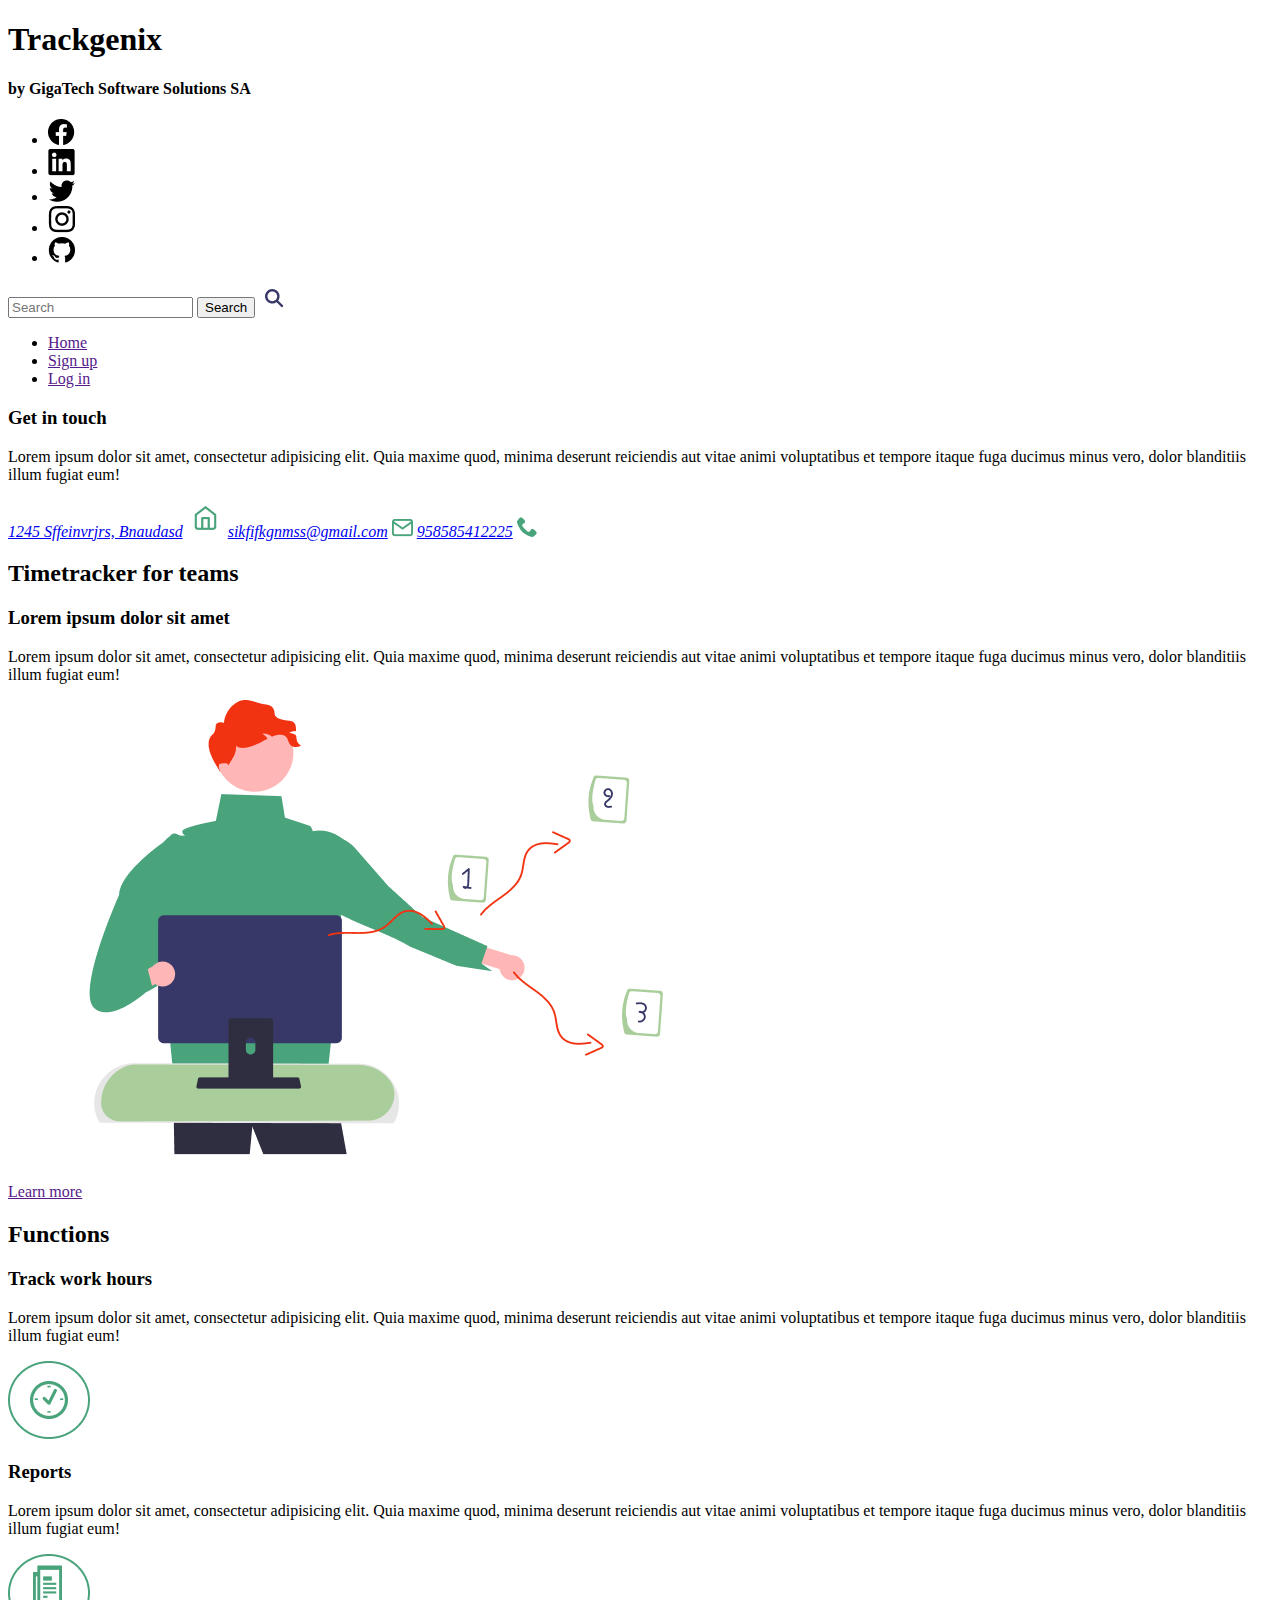
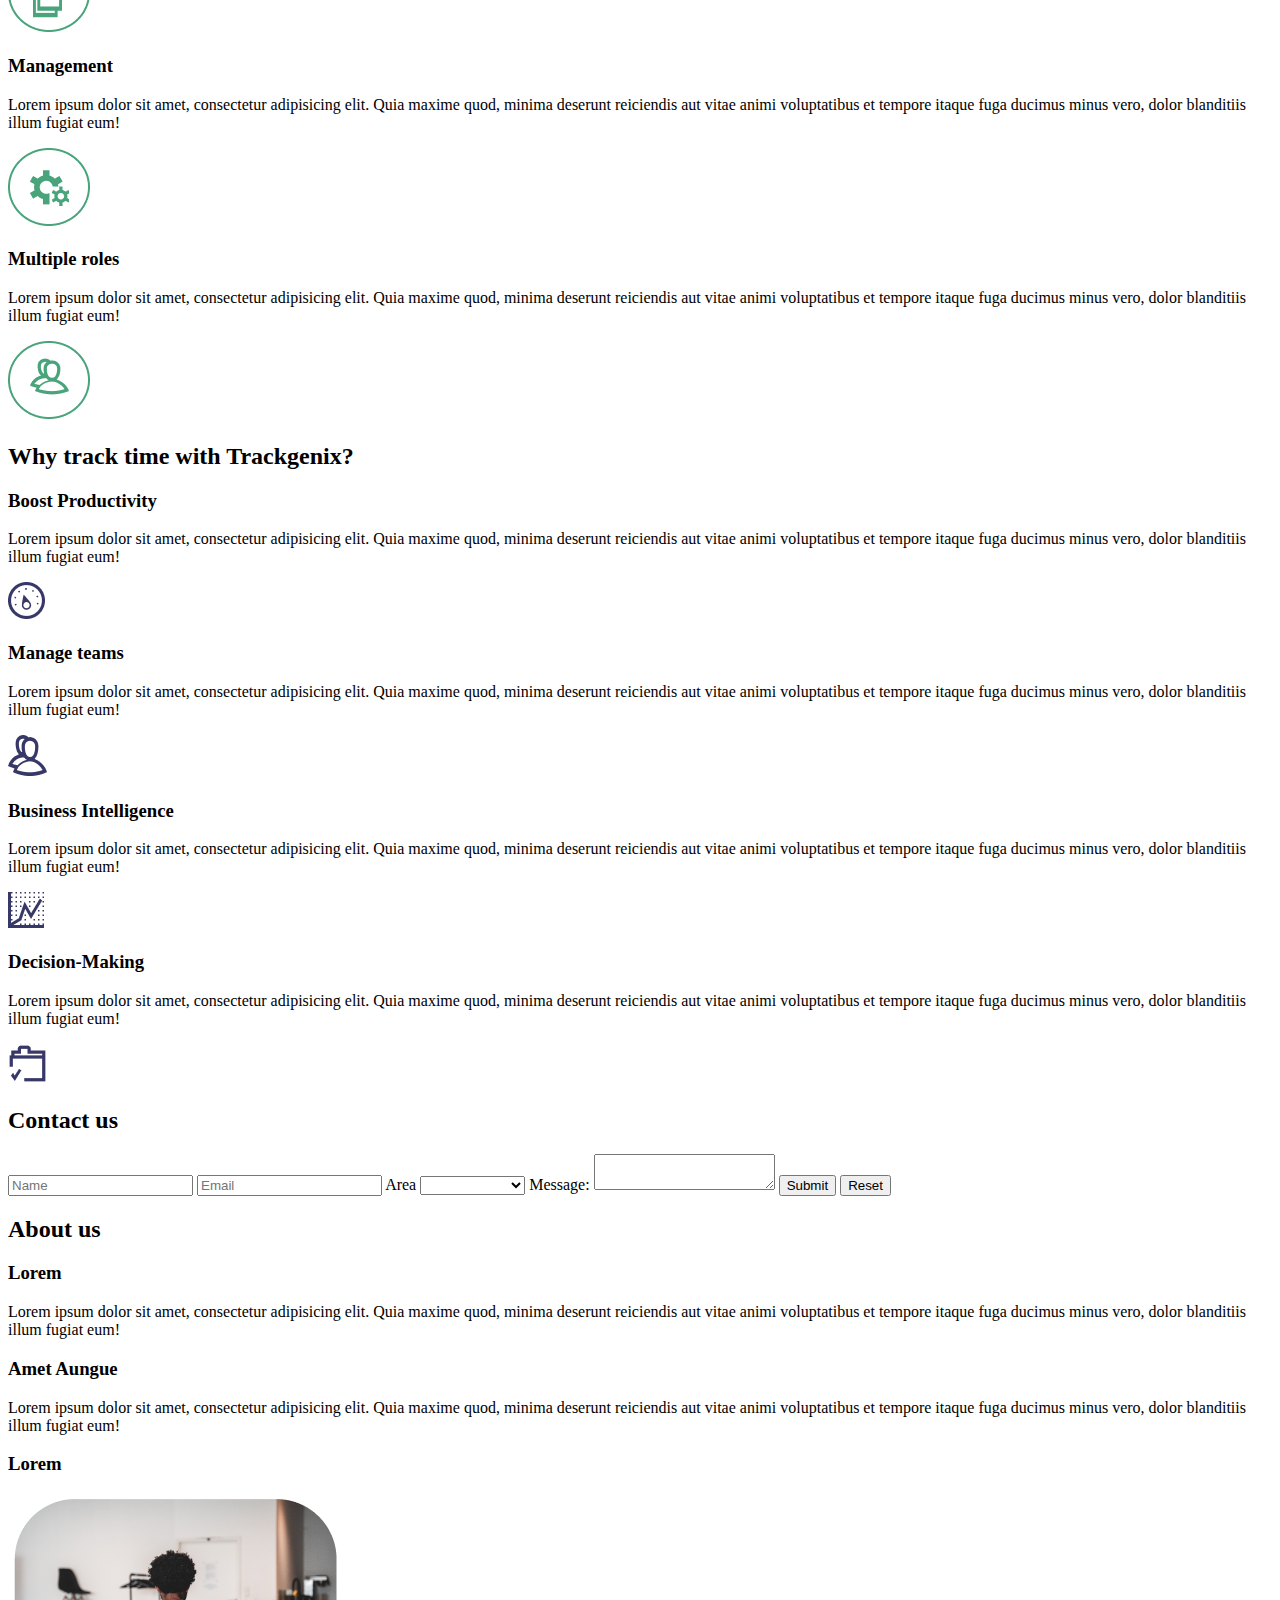
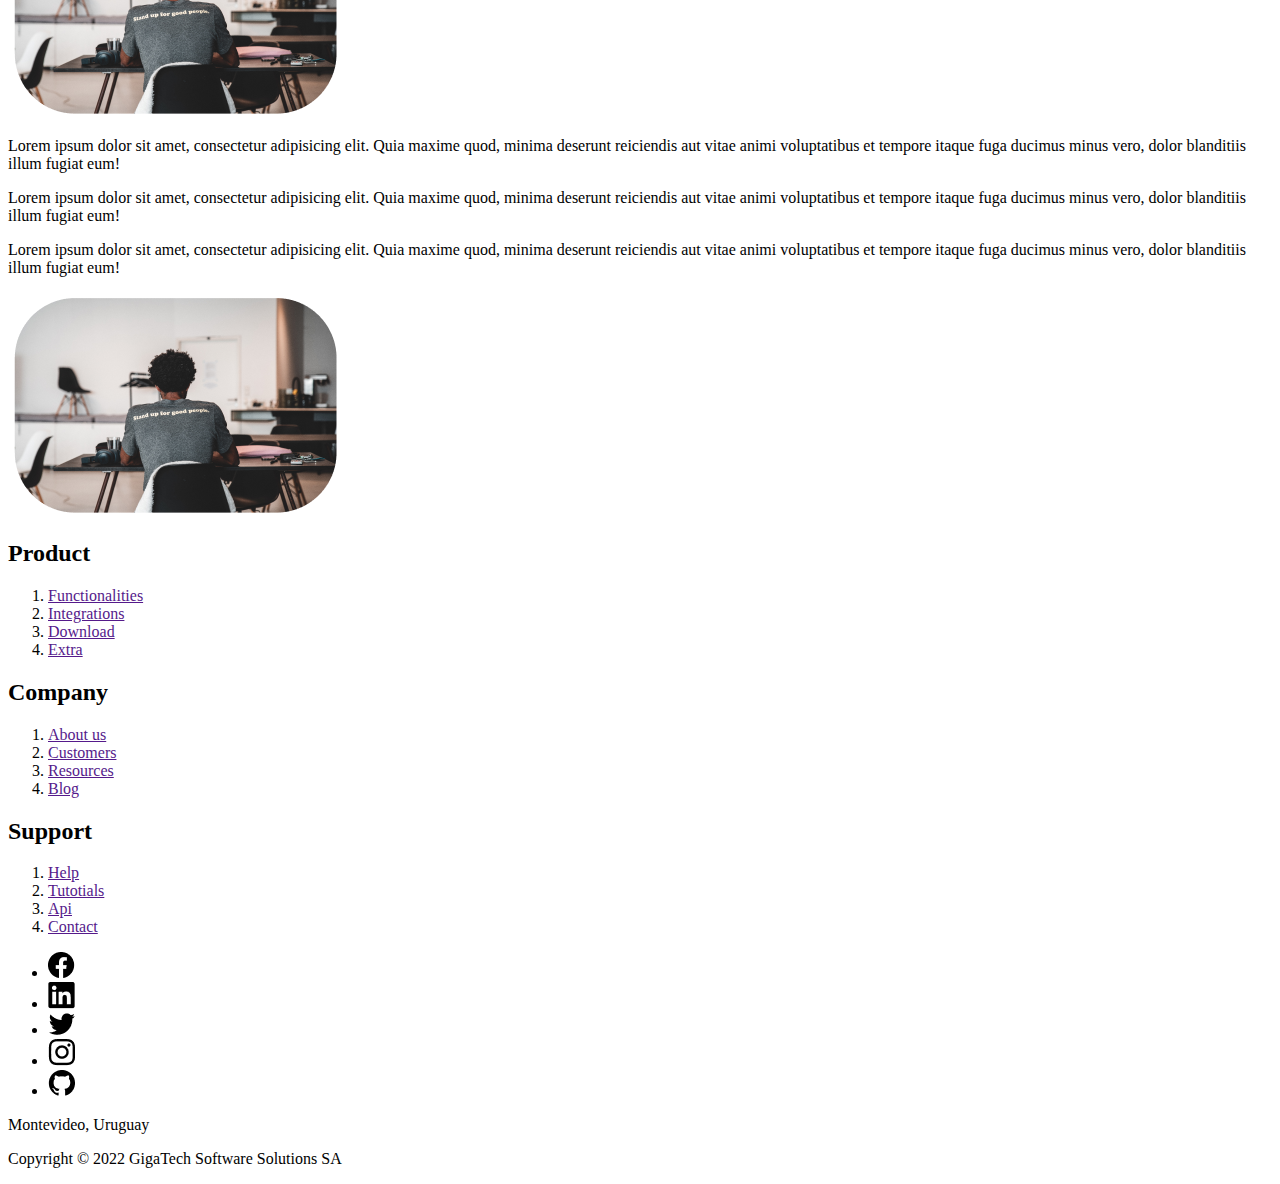
<file: week-01/index.html>
<!DOCTYPE html>
<html lang="en">
    <head>
        <meta charset="UTF-8">
        <meta http-equiv="X-UA-Compatible" content="IE=edge">
        <meta name="viewport" content="width=device-width, initial-scale=1.0">
        <meta name="description" content="Time tracking software that lets you track work hours
        across projects">
        <title>Trackgenix</title>
    </head>
    <body>
        <header>
            <h1>Trackgenix</h1>
            <h4>by GigaTech Software Solutions SA</h4>
            <ul>
                <li>
                    <a href="">
                        <img src="img/icon-facebook.png" alt="Facebook icon">
                    </a>
                </li>
                <li>
                    <a href="">
                        <img src="img/icon-linkedin.png" alt="Linkedin icon">
                    </a>
                </li>
                <li>
                    <a href="">
                        <img src="img/icon-twitter.png" alt="Twitter icon">
                    </a>
                </li>
                <li>
                    <a href="">
                        <img src="img/icon-instagram.png" alt="Instagram icon">
                    </a>
                </li>
                <li>
                    <a href="">
                        <img src="img/icon-github.png" alt="Github icon">
                    </a>
                </li>
            </ul>
        </header>
        <aside>
            <section>
                <form>
                    <input type="search" placeholder="Search">
                    <button type="submit">Search</button>
                    <img src="img/icon-search.png" alt="Search icon">
                </form>
                <ul>
                    <li>
                        <a href="">Home</a>
                    </li>
                    <li>
                        <a href="">Sign up</a>
                    </li>
                    <li>
                        <a href="">Log in</a>
                    </li>
                </ul>
            </section>
            <section>
                <h3>Get in touch</h3>
                <p>
                    Lorem ipsum dolor sit amet, consectetur adipisicing elit. Quia maxime quod, minima
                    deserunt reiciendis aut vitae animi voluptatibus et tempore itaque fuga ducimus minus
                    vero, dolor blanditiis illum fugiat eum!
                </p>
                <address>
                    <a href=" http://maps.google.com/?q=1245 Sffeinvrjrs, Bnaudasd">1245 Sffeinvrjrs, Bnaudasd</a>
                    <img src="img/icon-address.png" alt="Home icon">
                    <a href="mailto:sikfifkgnmss@gmail.com">sikfifkgnmss@gmail.com</a>
                    <img src="img/icon-email.png" alt="Email icon">
                    <a href="tel:+958585412225">958585412225</a>
                    <img src="img/icon-telephone.png" alt="Telephone icon">
                </address>
            </section>
        </aside>
        <main>
            <!--first section- description of software-->
            <section>
                <h2>Timetracker for teams</h2>
                <h3>Lorem ipsum dolor sit amet</h3>
                <p>
                    Lorem ipsum dolor sit amet, consectetur adipisicing elit. Quia maxime quod, minima
                    deserunt reiciendis aut vitae animi voluptatibus et tempore itaque fuga ducimus minus
                    vero, dolor blanditiis illum fugiat eum!
                </p>
                <a href="">Learn more</a>
                <img src="img/logo.png" alt="Trackgenix logo">
            </section>
            <!--second section-functions-->
            <section>
                <h2>Functions</h2>
                <h3>Track work hours</h3>
                <p>
                    Lorem ipsum dolor sit amet, consectetur adipisicing elit. Quia maxime quod, minima
                    deserunt reiciendis aut vitae animi voluptatibus et tempore itaque fuga ducimus minus
                    vero, dolor blanditiis illum fugiat eum!
                </p>
                <img src="img/icon-time.png" alt="Time icon">
                <h3>Reports</h3>
                <p>
                    Lorem ipsum dolor sit amet, consectetur adipisicing elit. Quia maxime quod, minima
                    deserunt reiciendis aut vitae animi voluptatibus et tempore itaque fuga ducimus minus
                    vero, dolor blanditiis illum fugiat eum!
                </p>
                <img src="img/icon-reports.png" alt="Report Icon">
                <h3>Management</h3>
                <p>
                    Lorem ipsum dolor sit amet, consectetur adipisicing elit. Quia maxime quod, minima
                    deserunt reiciendis aut vitae animi voluptatibus et tempore itaque fuga ducimus minus
                    vero, dolor blanditiis illum fugiat eum!
                </p>
                <img src="img/icon-resources.png" alt="Resources icon">
                <h3>Multiple roles</h3>
                <p>
                    Lorem ipsum dolor sit amet, consectetur adipisicing elit. Quia maxime quod, minima
                    deserunt reiciendis aut vitae animi voluptatibus et tempore itaque fuga ducimus minus
                    vero, dolor blanditiis illum fugiat eum!
                </p>
                <img src="img/icon-multiple-roles.png" alt="Multiple roles icon">
            </section>
            <!--third section-why trackgenix?-->
            <section>
                <h2>Why track time with Trackgenix?</h2>
                <h3>Boost Productivity</h3>
                <p>
                    Lorem ipsum dolor sit amet, consectetur adipisicing elit. Quia maxime quod, minima
                    deserunt reiciendis aut vitae animi voluptatibus et tempore itaque fuga ducimus minus
                    vero, dolor blanditiis illum fugiat eum!
                </p>
                <img src="img/icon-boost.png" alt="Productivity icon">
                <h3>Manage teams</h3>
                <p>
                    Lorem ipsum dolor sit amet, consectetur adipisicing elit. Quia maxime quod, minima
                    deserunt reiciendis aut vitae animi voluptatibus et tempore itaque fuga ducimus minus
                    vero, dolor blanditiis illum fugiat eum!
                </p>
                <img src="img/icon-roles.png" alt="Role icon">
                <h3>Business Intelligence</h3>
                <p>
                    Lorem ipsum dolor sit amet, consectetur adipisicing elit. Quia maxime quod, minima
                    deserunt reiciendis aut vitae animi voluptatibus et tempore itaque fuga ducimus minus
                    vero, dolor blanditiis illum fugiat eum!
                </p>
                <img src="img/icon-business-intelligence.png" alt="Business Intelligence icon">
                <h3>Decision-Making</h3>
                <p>
                    Lorem ipsum dolor sit amet, consectetur adipisicing elit. Quia maxime quod, minima
                    deserunt reiciendis aut vitae animi voluptatibus et tempore itaque fuga ducimus minus
                    vero, dolor blanditiis illum fugiat eum!
                </p>
                <img src="img/icon-decision-making.png" alt="Decision-making icon">
            </section>
            <!--fourth section-contact us-->
            <section>
                <h2>Contact us</h2>
                <form>
                    <input type="text" name="name" placeholder="Name" value="" required>
                    <input type="email" name="email" placeholder="Email" value="" required>
                    <label for="area">Area</label>
                    <select name="area" value="">
                        <option value=""></option>
                        <option value="Super Admin">Super Admin</option>
                        <option value="Admin">Admin</option>
                        <option value="Employee PM">Employee PM</option>
                        <option value="Employee">Employee</option>
                    </select>
                    <label for="message">Message:</label>
                    <textarea type="text" name="message" value="" required></textarea>
                    <button type="submit">Submit</button>
                    <button type="reset">Reset</button>
                </form>
            </section>
            <!--fifth section-about us-->
            <section>
                <h2>About us</h2>
                <h3>Lorem</h3>
                <p>
                    Lorem ipsum dolor sit amet, consectetur adipisicing elit. Quia maxime quod, minima
                    deserunt reiciendis aut vitae animi voluptatibus et tempore itaque fuga ducimus minus
                    vero, dolor blanditiis illum fugiat eum!
                <h3>Amet Aungue</h3>
                <p>
                    Lorem ipsum dolor sit amet, consectetur adipisicing elit. Quia maxime quod, minima
                    deserunt reiciendis aut vitae animi voluptatibus et tempore itaque fuga ducimus minus
                    vero, dolor blanditiis illum fugiat eum!
                </p>
                <h3>Lorem</h3>
                <img src="img/image-2.png" alt="Software image">
                <p>
                    Lorem ipsum dolor sit amet, consectetur adipisicing elit. Quia maxime quod, minima
                    deserunt reiciendis aut vitae animi voluptatibus et tempore itaque fuga ducimus minus
                    vero, dolor blanditiis illum fugiat eum!
                </p>
                <p>
                    Lorem ipsum dolor sit amet, consectetur adipisicing elit. Quia maxime quod, minima
                    deserunt reiciendis aut vitae animi voluptatibus et tempore itaque fuga ducimus minus
                    vero, dolor blanditiis illum fugiat eum!
                </p>
                <p>
                    Lorem ipsum dolor sit amet, consectetur adipisicing elit. Quia maxime quod, minima
                    deserunt reiciendis aut vitae animi voluptatibus et tempore itaque fuga ducimus minus
                    vero, dolor blanditiis illum fugiat eum!
                </p>
                <img src="img/image-2.png" alt="Software image">
            </section>
            <!--sixth section-quick links-->
            <section>
                <h2>Product</h2>
                <ol>
                    <li>
                        <a href="">Functionalities</a>
                    </li>
                    <li>
                        <a href="">Integrations</a>
                    </li>
                    <li>
                        <a href="">Download</a>
                    </li>
                    <li>
                        <a href="">Extra</a>
                    </li>
                </ol>
                <h2>Company</h2>
                <ol>
                    <li>
                        <a href="">About us</a>
                    </li>
                    <li>
                        <a href="">Customers</a>
                    </li>
                    <li>
                        <a href="">Resources</a>
                    </li>
                    <li>
                        <a href="">Blog</a>
                    </li>
                </ol>
                <h2>Support</h2>
                <ol>
                    <li>
                        <a href="">Help</a>
                    </li>
                    <li>
                        <a href="">Tutotials</a>
                    </li>
                    <li>
                        <a href="">Api</a>
                    </li>
                    <li>
                        <a href="">Contact</a>
                    </li>
                </ol>
            </section>
        </main>
        <footer>
            <section>
                <ul>
                    <li>
                        <a href="">
                            <img src="img/icon-facebook.png" alt="Facebook icon">
                        </a>
                    </li>
                    <li>
                        <a href="">
                            <img src="img/icon-linkedin.png" alt="Linkedin icon">
                        </a>
                    </li>
                    <li>
                        <a href="">
                            <img src="img/icon-twitter.png" alt="Twitter icon">
                        </a>
                    </li>
                    <li>
                        <a href="">
                            <img src="img/icon-instagram.png" alt="Instagram icon">
                        </a>
                    </li>
                    <li>
                        <a href="">
                            <img src="img/icon-github.png" alt="Github icon">
                        </a>
                    </li>
                </ul>
            </section>
            <section>
                <p>
                    Montevideo, Uruguay
                </p>
                <p>
                    Copyright © 2022  GigaTech Software Solutions SA
                </p>
            </section>
        </footer>
    </body>
</html>
</file>
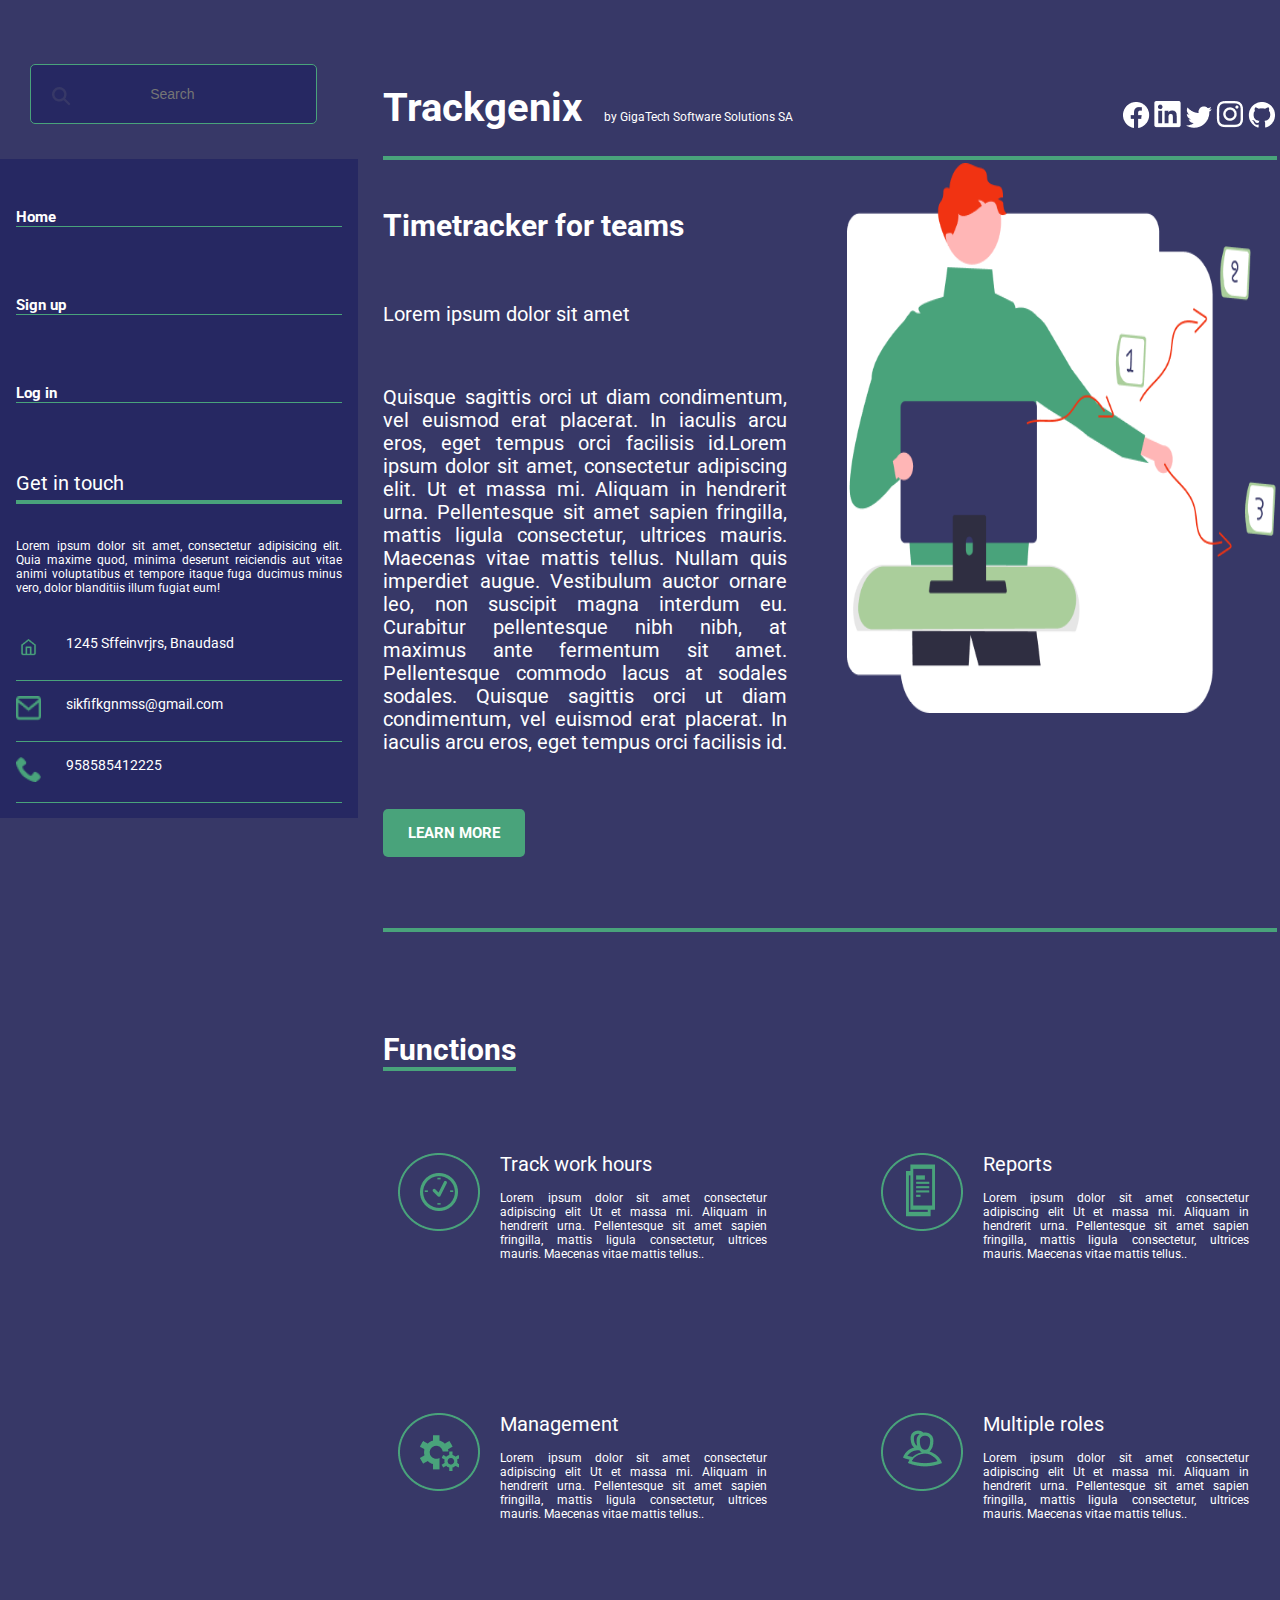
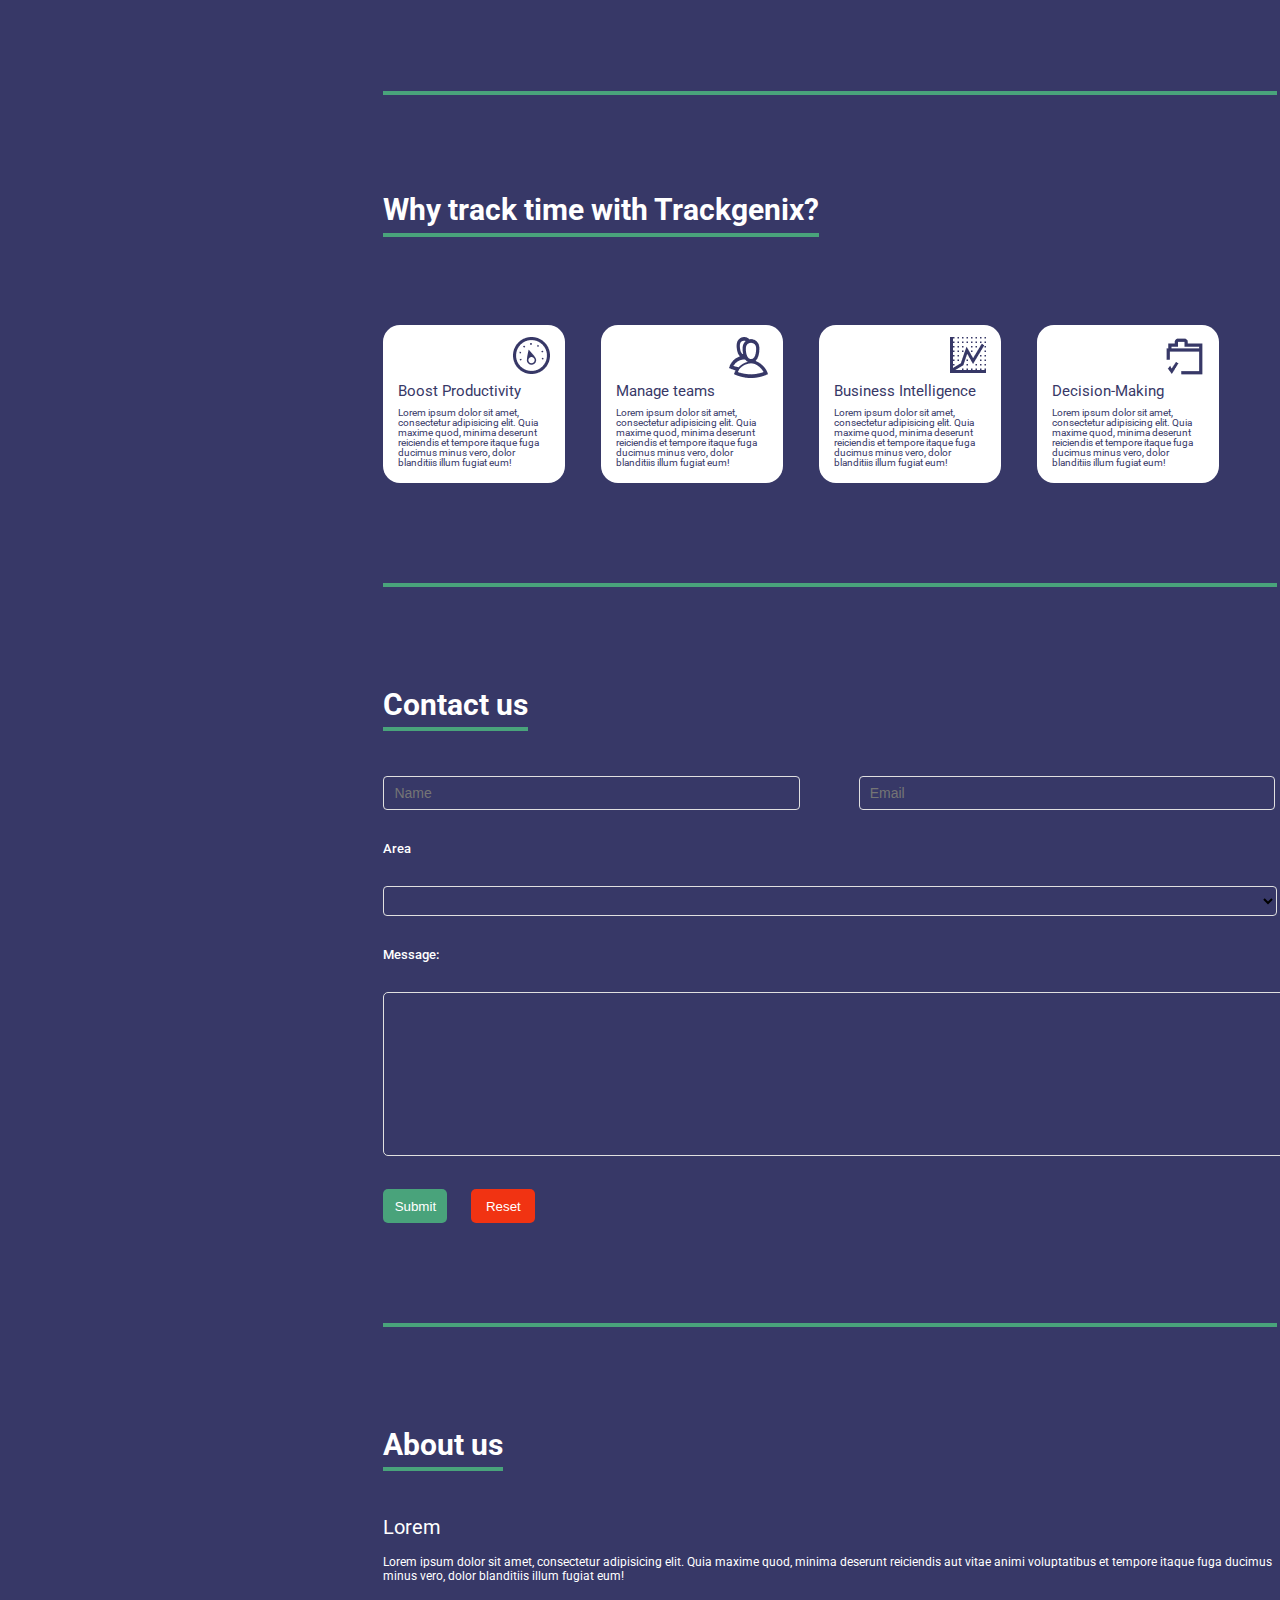
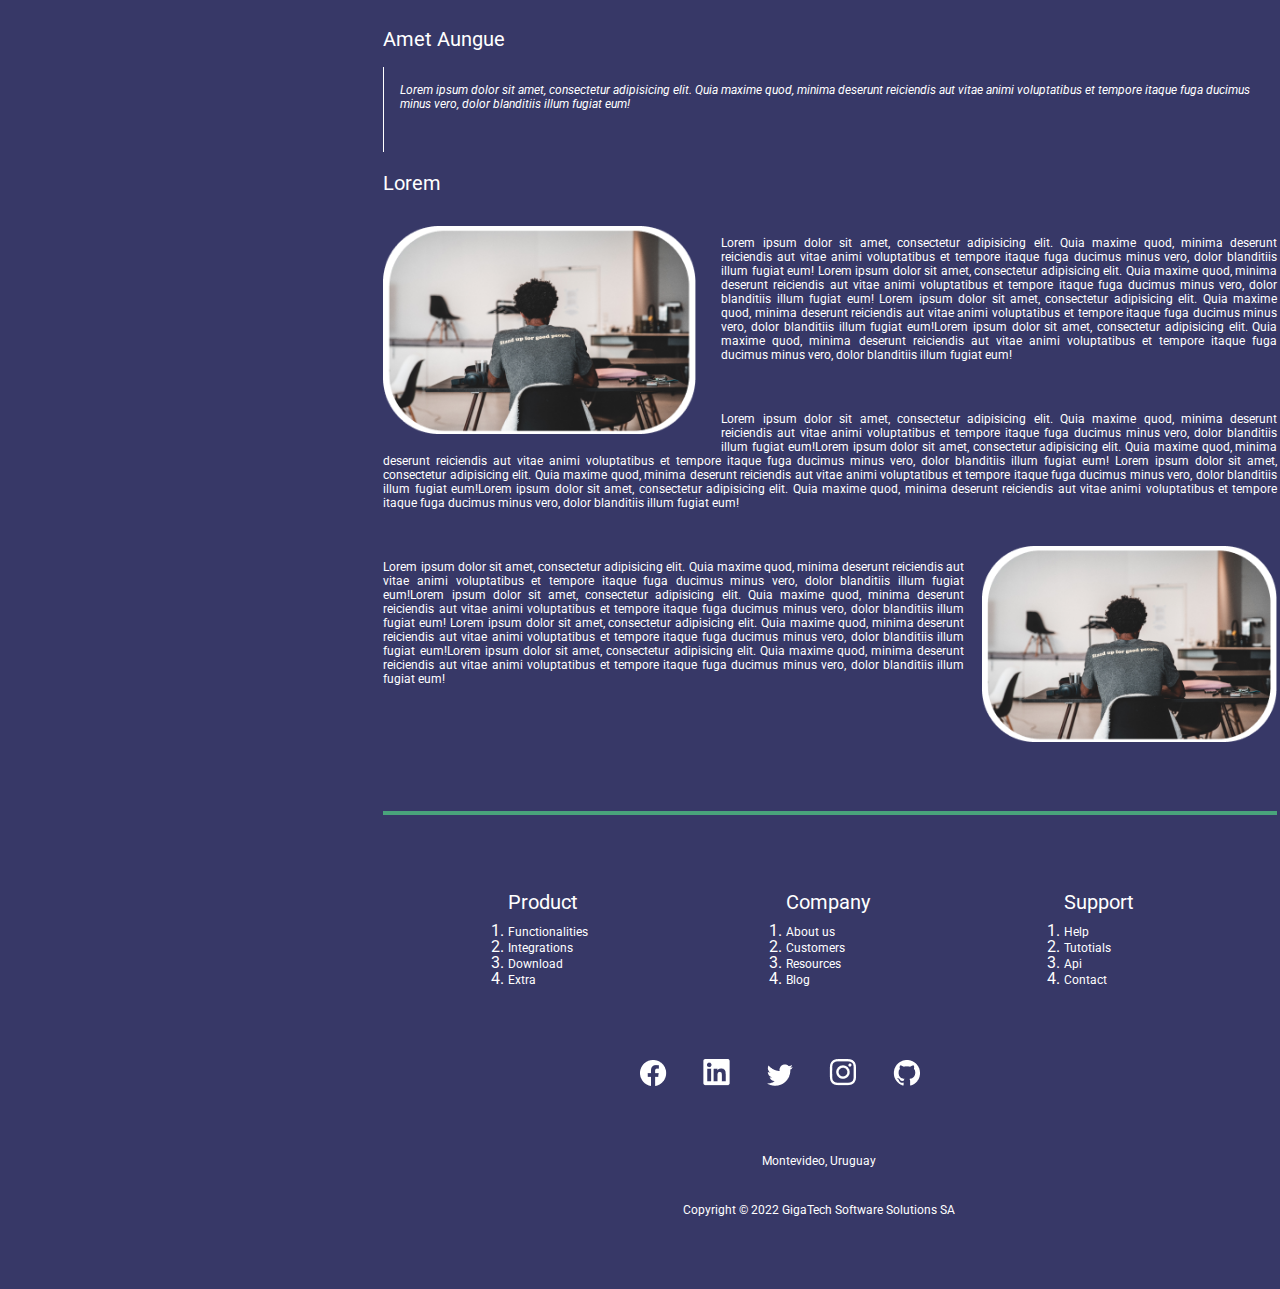
<file: Week-03/index.html>
<!DOCTYPE html>
<html lang="en">
    <head>
        <meta charset="UTF-8">
        <meta http-equiv="X-UA-Compatible" content="IE=edge">
        <meta name="viewport" content="width=device-width, initial-scale=1.0">
        <meta name="description" content="Time tracking software that lets you track work hours
        across projects">
        <title>Trackgenix</title>
        <link rel="stylesheet" href="css/reset.css">
        <link rel="stylesheet" href="css/style.css">
        <link rel="stylesheet" href='https://fonts.googleapis.com/css?family=Roboto' >
    </head>
    <body>
        <aside id="sidebar">
            <section class="search">
                <input class="search-bar" type="search" placeholder="Search">
                <button>
                    <img src="img/icon-search.png" alt="Search icon">
                </button>
            </section>
            <section class="links">
                <ul>
                    <li>
                        <a href="">Home</a>
                    </li>
                    <li>
                        <a href="">Sign up</a>
                    </li>
                    <li>
                        <a href="">Log in</a>
                    </li>
                </ul>
            </section>
            <section class="address-box">
                <h3>Get in touch</h3>
                <p>
                    Lorem ipsum dolor sit amet, consectetur adipisicing elit. Quia maxime quod, minima
                    deserunt reiciendis aut vitae animi voluptatibus et tempore itaque fuga ducimus minus
                    vero, dolor blanditiis illum fugiat eum!
                </p>
                <address>
                    <div class="physical-address">
                        <a href=" http://maps.google.com/?q=1245 Sffeinvrjrs, Bnaudasd">1245 Sffeinvrjrs,
                        Bnaudasd</a>
                        <img src="img/icon-address.png" alt="Home icon">
                    </div>
                    <div class="email-address">
                        <a href="mailto:sikfifkgnmss@gmail.com">sikfifkgnmss@gmail.com</a>
                        <img src="img/icon-email.png" alt="Email icon">
                    </div>
                    <div class="telephone">
                        <a href="tel:+958585412225">958585412225</a>
                        <img src="img/icon-telephone.png" alt="Telephone icon">
                    </div>
                </address>
            </section>
        </aside>
        <main id="main">
            <section id="header">
                <h1>Trackgenix</h1>
                <h2>by GigaTech Software Solutions SA</h2>
                <ul class="social-media-icon">
                    <li>
                        <a href="">
                            <img src="img/icon-facebook.png" alt="Facebook icon">
                        </a>
                    </li>
                    <li>
                        <a href="">
                            <img src="img/icon-linkedin.png" alt="Linkedin icon">
                        </a>
                    </li>
                    <li>
                        <a href="">
                            <img src="img/icon-twitter.png" alt="Twitter icon">
                        </a>
                    </li>
                    <li>
                        <a href="">
                            <img src="img/icon-instagram.png" alt="Instagram icon">
                        </a>
                    </li>
                    <li>
                        <a href="">
                            <img src="img/icon-github.png" alt="Github icon">
                        </a>
                    </li>
                </ul>
            </section>
            <section class= "description-box">
                <h2>Timetracker for teams</h2>
                <img src="img/logo.png" alt="Trackgenix logo">
                <h3>Lorem ipsum dolor sit amet</h3>
                <p>
                    Quisque sagittis orci ut diam condimentum, vel euismod erat placerat. In iaculis arcu eros,
                    eget tempus orci facilisis id.Lorem ipsum dolor sit amet, consectetur adipiscing elit. Ut et
                    massa mi. Aliquam in hendrerit urna. Pellentesque sit amet sapien fringilla, mattis ligula
                    consectetur, ultrices mauris. Maecenas vitae mattis tellus. Nullam quis imperdiet augue.
                    Vestibulum auctor ornare leo, non suscipit magna interdum eu. Curabitur pellentesque nibh
                    nibh, at maximus ante fermentum sit amet. Pellentesque commodo lacus at sodales sodales.
                    Quisque sagittis orci ut diam condimentum, vel euismod erat placerat. In iaculis arcu eros,
                    eget tempus orci facilisis id.
                </p>
                <a href="" class="btn-learn">Learn more</a>
            </section>
            <section class="functions-box">
                    <h2>Functions</h2>
                <div class="div">
                    <img src="img/icon-time.png" alt="Time icon">
                    <h3>Track work hours</h3>
                    <p>
                        Lorem ipsum dolor sit amet consectetur adipiscing elit Ut et massa mi. Aliquam in hendrerit
                        urna. Pellentesque sit amet sapien fringilla, mattis ligula consectetur, ultrices mauris.
                        Maecenas vitae mattis tellus..
                    </p>
                </div>
                <div>
                    <img src="img/icon-reports.png" alt="Report Icon">
                    <h3>Reports</h3>
                    <p>
                        Lorem ipsum dolor sit amet consectetur adipiscing elit Ut et massa mi. Aliquam in hendrerit
                        urna. Pellentesque sit amet sapien fringilla, mattis ligula consectetur, ultrices mauris.
                        Maecenas vitae mattis tellus..
                    </p>
                </div>
                <div class="div">
                    <img src="img/icon-resources.png" alt="Resources icon">
                    <h3>Management</h3>
                    <p>
                        Lorem ipsum dolor sit amet consectetur adipiscing elit Ut et massa mi. Aliquam in hendrerit
                        urna. Pellentesque sit amet sapien fringilla, mattis ligula consectetur, ultrices mauris.
                        Maecenas vitae mattis tellus..
                    </p>
                </div>
                <div>
                    <img src="img/icon-multiple-roles.png" alt="Multiple roles icon">
                    <h3>Multiple roles</h3>
                    <p>
                        Lorem ipsum dolor sit amet consectetur adipiscing elit Ut et massa mi. Aliquam in hendrerit
                        urna. Pellentesque sit amet sapien fringilla, mattis ligula consectetur, ultrices mauris.
                        Maecenas vitae mattis tellus..
                    </p>
                </div>
            </section>
            <section class="why-box">
                <h2>Why track time with Trackgenix?</h2>
                <div>
                    <h3>Boost Productivity</h3>
                    <p>
                        Lorem ipsum dolor sit amet, consectetur adipisicing elit. Quia maxime quod, minima
                        deserunt reiciendis et tempore itaque fuga ducimus minus vero, dolor blanditiis illum
                        fugiat eum!
                    </p>
                    <img src="img/icon-boost.png" alt="Productivity icon">
                </div>
                <div>
                    <h3>Manage teams</h3>
                    <p>
                        Lorem ipsum dolor sit amet, consectetur adipisicing elit. Quia maxime quod, minima
                        deserunt reiciendis et tempore itaque fuga ducimus minus vero, dolor blanditiis illum
                        fugiat eum!
                    </p>
                    <img src="img/icon-roles.png" alt="Role icon">
                </div>
                <div>
                    <h3>Business Intelligence</h3>
                    <p>
                        Lorem ipsum dolor sit amet, consectetur adipisicing elit. Quia maxime quod, minima
                        deserunt reiciendis et tempore itaque fuga ducimus minus vero, dolor blanditiis illum
                        fugiat eum!
                    </p>
                    <img src="img/icon-business-intelligence.png" alt="Business Intelligence icon">
                </div>
                <div>
                    <h3>Decision-Making</h3>
                    <p>
                        Lorem ipsum dolor sit amet, consectetur adipisicing elit. Quia maxime quod, minima
                        deserunt reiciendis et tempore itaque fuga ducimus minus vero, dolor blanditiis illum
                        fugiat eum!
                    </p>
                    <img src="img/icon-decision-making.png" alt="Decision-making icon">
                </div>
            </section>
            <section class="form-contact">
                <h2>Contact us</h2>
                <form>
                    <input class= "form-name" type="text" name="name" placeholder="Name" value="" required>
                    <input type="email" name="email" placeholder="Email" value="" required>
                    <label for="area">Area</label>
                    <select name="area" value="">
                        <option value=""></option>
                        <option value="Super Admin">Super Admin</option>
                        <option value="Admin">Admin</option>
                        <option value="Employee PM">Employee PM</option>
                        <option value="Employee">Employee</option>
                    </select>
                    <label for="message">Message:</label>
                    <textarea class="message" type="text" name="message" value="" required></textarea>
                    <button class="btn-submit" type="submit">Submit</button>
                    <button class="btn-reset" type="reset">Reset</button>
                </form>
            </section>
            <section class="about-box">
                <h2>About us</h2>
                <h3>Lorem</h3>
                <p>
                    Lorem ipsum dolor sit amet, consectetur adipisicing elit. Quia maxime quod, minima
                    deserunt reiciendis aut vitae animi voluptatibus et tempore itaque fuga ducimus minus
                    vero, dolor blanditiis illum fugiat eum!
                <h3>Amet Aungue</h3>
                <div class="quote">
                    <p>
                        Lorem ipsum dolor sit amet, consectetur adipisicing elit. Quia maxime quod, minima
                        deserunt reiciendis aut vitae animi voluptatibus et tempore itaque fuga ducimus minus
                        vero, dolor blanditiis illum fugiat eum!
                    </p>
                </div>
                <h3>Lorem</h3>
                <div class="div-1">
                    <img src="img/image-2.png" alt="Software image">
                    <p>
                        Lorem ipsum dolor sit amet, consectetur adipisicing elit. Quia maxime quod, minima
                        deserunt reiciendis aut vitae animi voluptatibus et tempore itaque fuga ducimus minus
                        vero, dolor blanditiis illum fugiat eum!
                        Lorem ipsum dolor sit amet, consectetur adipisicing elit. Quia maxime quod, minima
                        deserunt reiciendis aut vitae animi voluptatibus et tempore itaque fuga ducimus minus
                        vero, dolor blanditiis illum fugiat eum!
                        Lorem ipsum dolor sit amet, consectetur adipisicing elit. Quia maxime quod, minima
                        deserunt reiciendis aut vitae animi voluptatibus et tempore itaque fuga ducimus minus
                        vero, dolor blanditiis illum fugiat eum!Lorem ipsum dolor sit amet, consectetur adipisicing
                        elit. Quia maxime quod, minima
                        deserunt reiciendis aut vitae animi voluptatibus et tempore itaque fuga ducimus minus
                        vero, dolor blanditiis illum fugiat eum!
                    </p>
                    <p>
                        Lorem ipsum dolor sit amet, consectetur adipisicing elit. Quia maxime quod, minima
                        deserunt reiciendis aut vitae animi voluptatibus et tempore itaque fuga ducimus minus
                        vero, dolor blanditiis illum fugiat eum!Lorem ipsum dolor sit amet, consectetur adipisicing
                        elit. Quia maxime quod, minima
                        deserunt reiciendis aut vitae animi voluptatibus et tempore itaque fuga ducimus minus
                        vero, dolor blanditiis illum fugiat eum!
                        Lorem ipsum dolor sit amet, consectetur adipisicing elit. Quia maxime quod, minima
                        deserunt reiciendis aut vitae animi voluptatibus et tempore itaque fuga ducimus minus
                        vero, dolor blanditiis illum fugiat eum!Lorem ipsum dolor sit amet, consectetur adipisicing
                        elit. Quia maxime quod, minima
                        deserunt reiciendis aut vitae animi voluptatibus et tempore itaque fuga ducimus minus
                        vero, dolor blanditiis illum fugiat eum!
                    </p>
                </div>
                <div class="div-2">
                    <p>
                        Lorem ipsum dolor sit amet, consectetur adipisicing elit. Quia maxime quod, minima
                        deserunt reiciendis aut vitae animi voluptatibus et tempore itaque fuga ducimus minus
                        vero, dolor blanditiis illum fugiat eum!Lorem ipsum dolor sit amet, consectetur adipisicing
                        elit. Quia maxime quod, minima
                        deserunt reiciendis aut vitae animi voluptatibus et tempore itaque fuga ducimus minus
                        vero, dolor blanditiis illum fugiat eum!
                        Lorem ipsum dolor sit amet, consectetur adipisicing elit. Quia maxime quod, minima
                        deserunt reiciendis aut vitae animi voluptatibus et tempore itaque fuga ducimus minus
                        vero, dolor blanditiis illum fugiat eum!Lorem ipsum dolor sit amet, consectetur adipisicing
                        elit. Quia maxime quod, minima
                        deserunt reiciendis aut vitae animi voluptatibus et tempore itaque fuga ducimus minus
                        vero, dolor blanditiis illum fugiat eum!
                    </p>
                    <img src="img/image-2.png" alt="Software image">
                </div>
            </section>
            <section class="quick-links-box">
                <section class="link-product">
                    <h2>Product</h2>
                    <ol>
                        <li>
                            <a href="">Functionalities</a>
                        </li>
                        <li>
                            <a href="">Integrations</a>
                        </li>
                        <li>
                            <a href="">Download</a>
                        </li>
                        <li>
                            <a href="">Extra</a>
                        </li>
                    </ol>
                </section>
                <section class="link-company">
                    <h2>Company</h2>
                    <ol>
                        <li>
                            <a href="">About us</a>
                        </li>
                        <li>
                            <a href="">Customers</a>
                        </li>
                        <li>
                            <a href="">Resources</a>
                        </li>
                        <li>
                            <a href="">Blog</a>
                        </li>
                    </ol>
                </section>
                <section class="link-support">
                    <h2>Support</h2>
                    <ol>
                        <li>
                            <a href="">Help</a>
                        </li>
                        <li>
                            <a href="">Tutotials</a>
                        </li>
                        <li>
                            <a href="">Api</a>
                        </li>
                        <li>
                            <a href="">Contact</a>
                        </li>
                    </ol>
                </section>
            </section>
        <footer id="footer">
                <section class="social-media-footer">
                    <ul>
                        <li>
                            <a href="">
                                <img src="img/icon-facebook.png" alt="Facebook icon">
                            </a>
                        </li>
                        <li>
                            <a href="">
                                <img src="img/icon-linkedin.png" alt="Linkedin icon">
                            </a>
                        </li>
                        <li>
                            <a href="">
                                <img src="img/icon-twitter.png" alt="Twitter icon">
                            </a>
                        </li>
                        <li>
                            <a href="">
                                <img src="img/icon-instagram.png" alt="Instagram icon">
                            </a>
                        </li>
                        <li>
                            <a href="">
                                <img src="img/icon-github.png" alt="Github icon">
                            </a>
                        </li>
                    </ul>
                </section>
                <section class="copyright-footer">
                    <p>
                        Montevideo, Uruguay
                    </p>
                    <p>
                        Copyright © 2022  GigaTech Software Solutions SA
                    </p>
                </section>
            </footer>
        </main>
    </body>
</html>
</file>
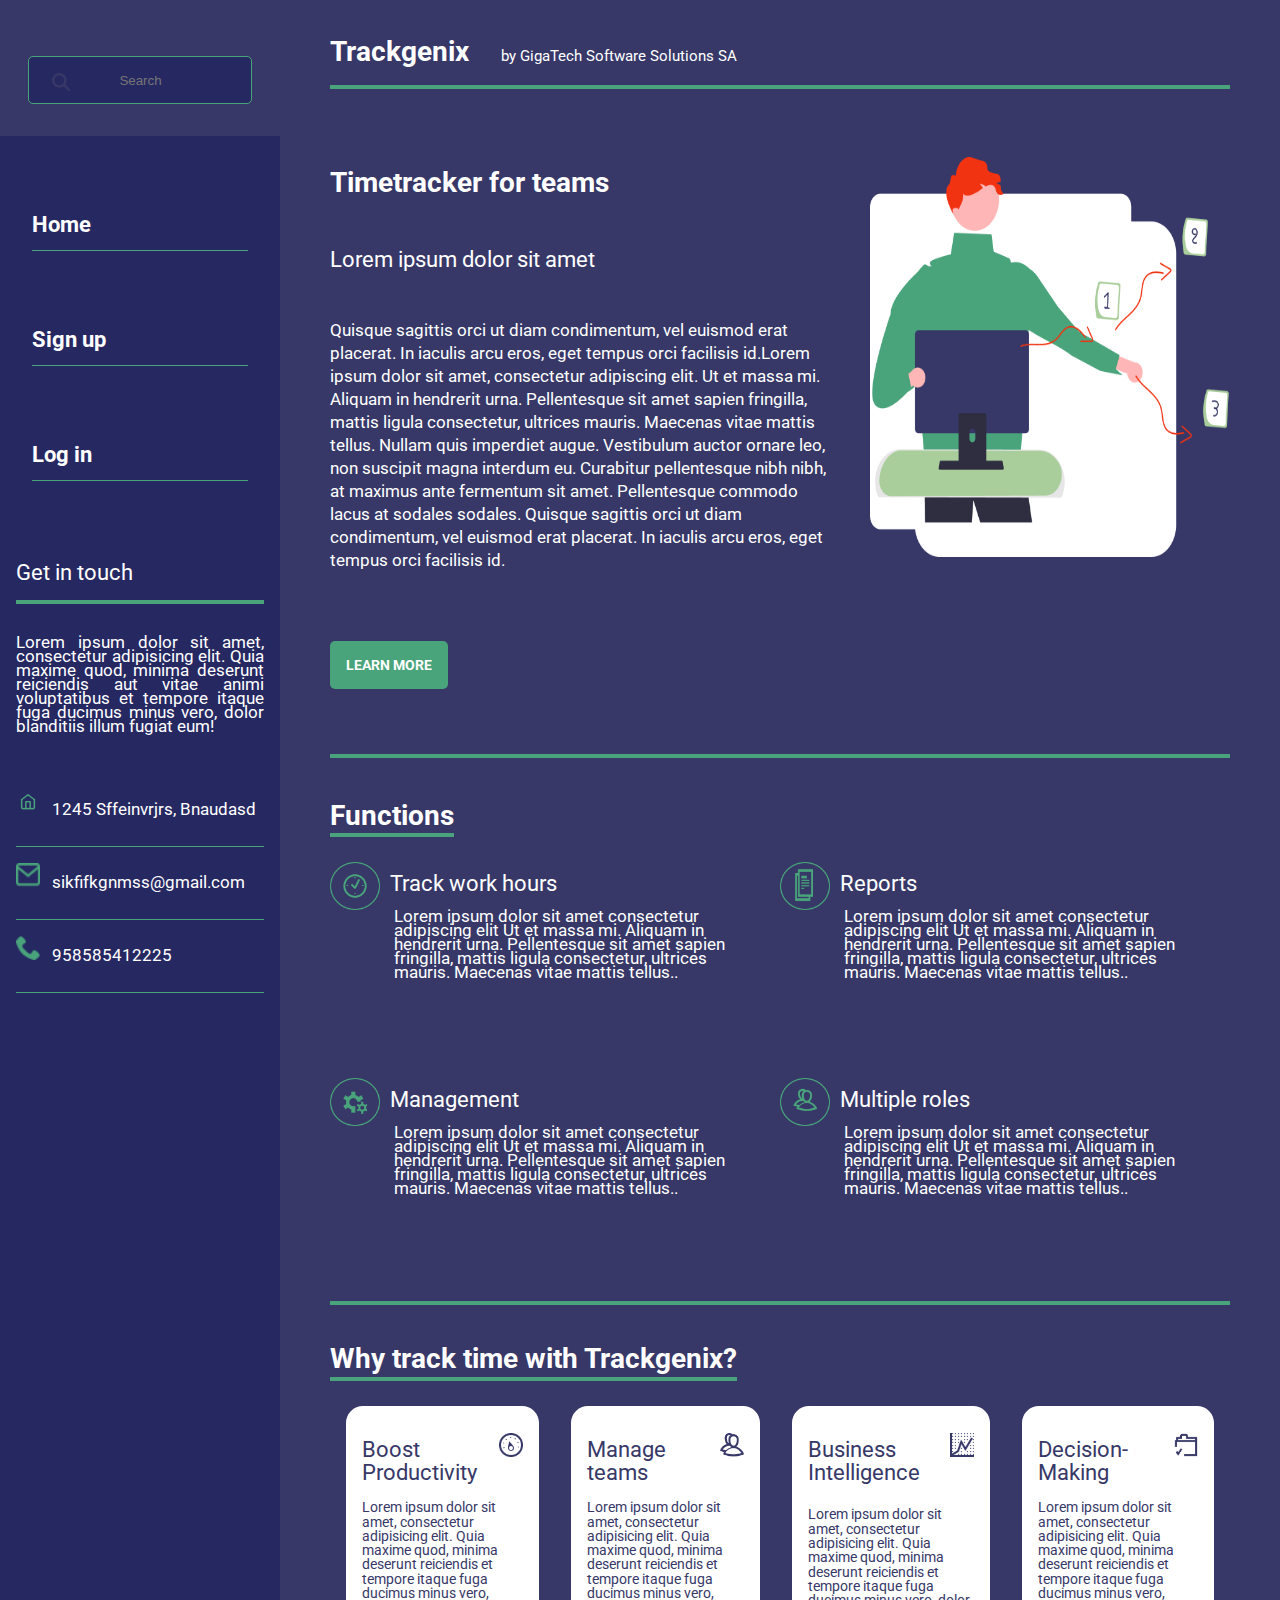
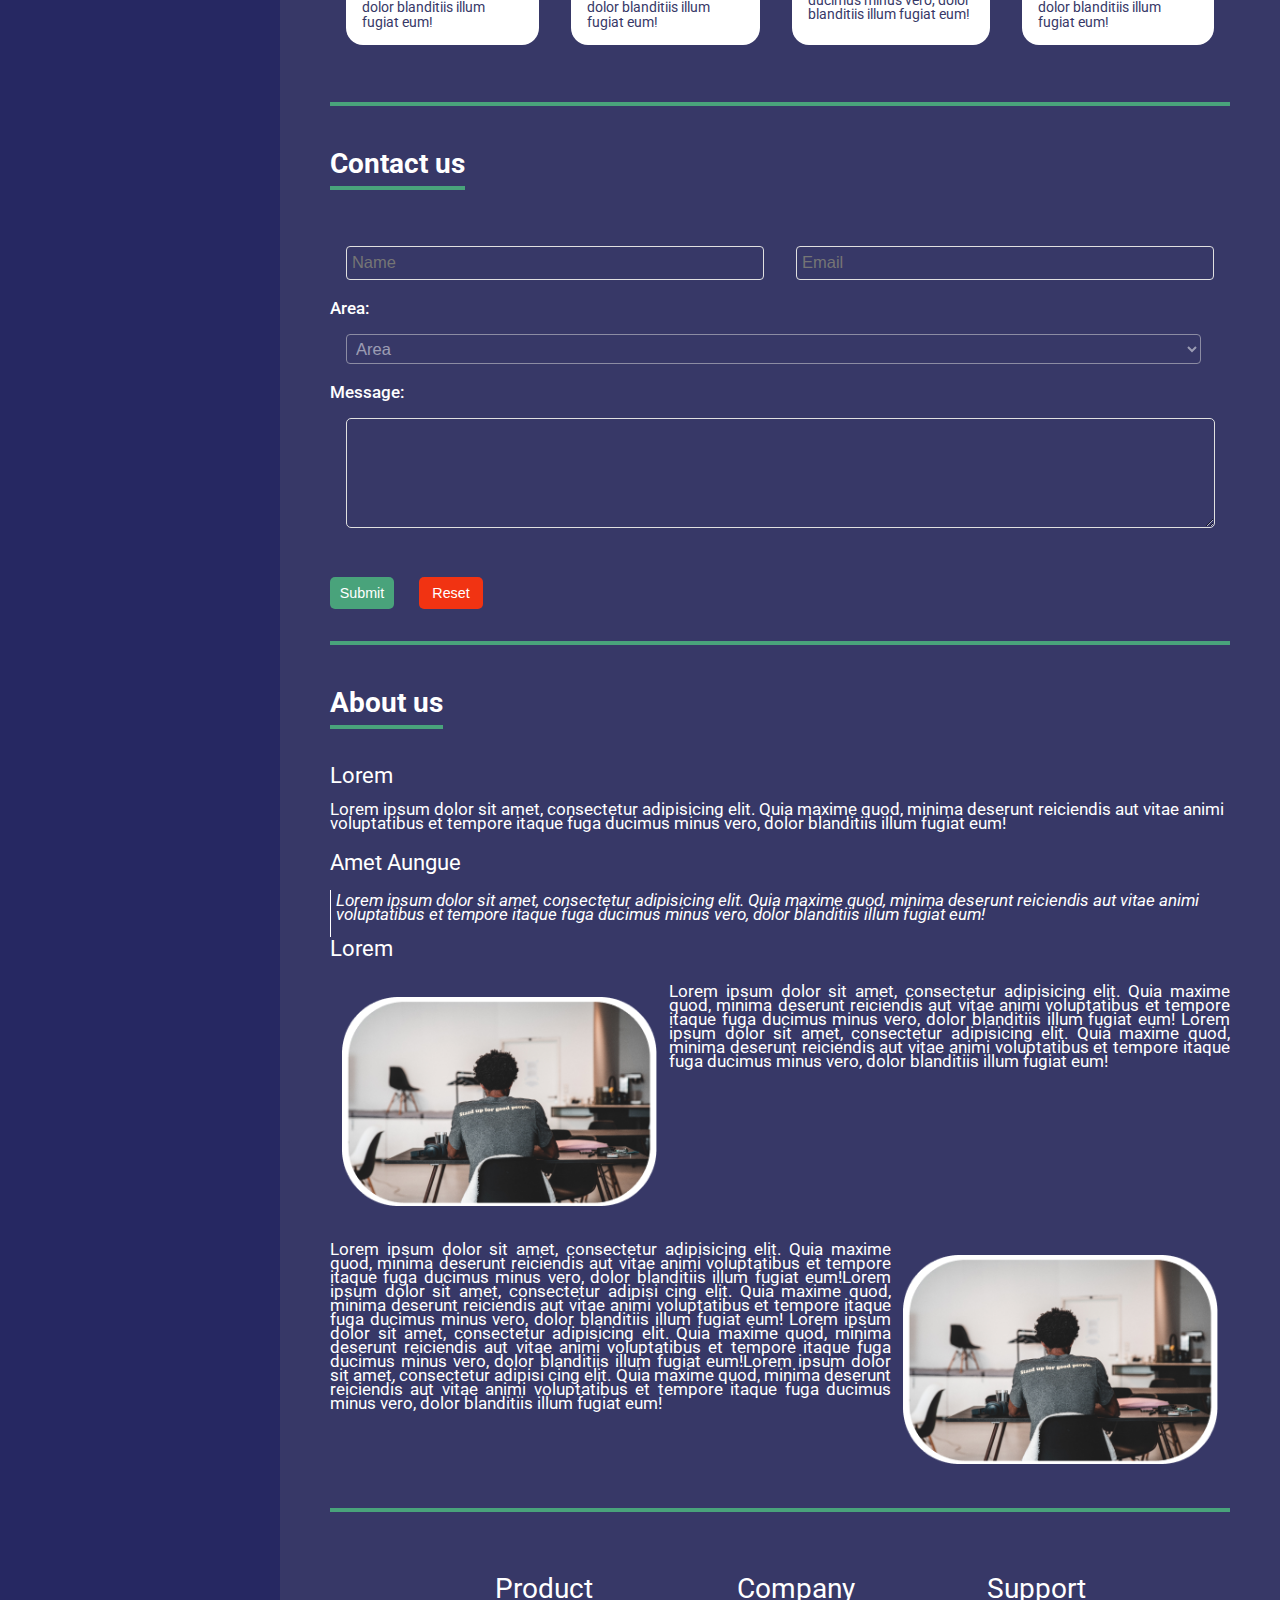
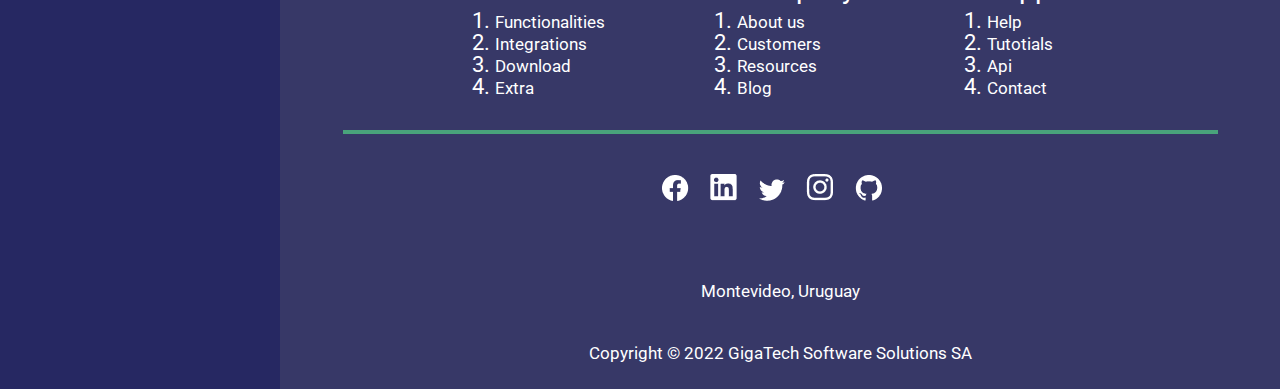
<file: Week-04/index.html>
<!DOCTYPE html>
<html lang="en">
    <head>
        <meta charset="UTF-8">
        <meta http-equiv="X-UA-Compatible" content="IE=edge">
        <meta name="viewport" content="width=device-width, initial-scale=1.0">
        <meta name="description" content="Time tracking software that lets you track work hours
        across projects">
        <title>Trackgenix</title>
        <link rel="stylesheet" href="css/reset.css">
        <link rel="stylesheet" href="css/style.css">
        <link rel="stylesheet" href="css/sidebar.css">
        <link rel="stylesheet" href="css/header.css">
        <link rel="stylesheet" href="css/main.css">
        <link rel="stylesheet" href="css/footer.css">
        <link rel="stylesheet" href='https://fonts.googleapis.com/css?family=Roboto' >
    </head>
    <body>
        <aside id="sidebar">
            <section class="search">
                <input class="search-bar" type="search" placeholder="Search">
                <button>
                    <img src="img/icon-search.png" alt="Search icon">
                </button>
            </section>
            <section class="links">
                <ul>
                    <li>
                        <a href="">Home</a>
                    </li>
                    <li>
                        <a href="">Sign up</a>
                    </li>
                    <li>
                        <a href="">Log in</a>
                    </li>
                </ul>
            </section>
            <section class="address-box">
                <h3>Get in touch</h3>
                <p>
                    Lorem ipsum dolor sit amet, consectetur adipisicing elit. Quia maxime quod, minima
                    deserunt reiciendis aut vitae animi voluptatibus et tempore itaque fuga ducimus minus
                    vero, dolor blanditiis illum fugiat eum!
                </p>
                <address>
                    <div class="address-div">
                        <a href=" http://maps.google.com/?q=1245 Sffeinvrjrs, Bnaudasd">1245 Sffeinvrjrs,
                        Bnaudasd</a>
                        <img src="img/icon-address.png" alt="Home icon">
                    </div>
                    <div class="address-div">
                        <a href="mailto:sikfifkgnmss@gmail.com">sikfifkgnmss@gmail.com</a>
                        <img src="img/icon-email.png" alt="Email icon">
                    </div>
                    <div class="address-div">
                        <a href="tel:+958585412225">958585412225</a>
                        <img src="img/icon-telephone.png" alt="Telephone icon">
                    </div>
                </address>
            </section>
        </aside>
        <div id = "content">
            <header id="header">
                <div class="flex-container-header">
                    <button>
                        <img src="img/menu-btn.png" alt="Sidebar button">
                    </button>
                    <h1>Trackgenix</h1>
                    <h2>by GigaTech Software Solutions SA</h2>
                </div>
            </header>
            <main id="main">
                <section class= "description-box">
                    <div class= "description-flex-div">
                        <img src="img/logo.png" alt="Trackgenix logo">
                        <div>
                            <h2>Timetracker for teams</h2>
                            <h3>Lorem ipsum dolor sit amet</h3>
                            <p>
                                Quisque sagittis orci ut diam condimentum, vel euismod erat placerat. In iaculis
                                arcu eros, eget tempus orci facilisis id.Lorem ipsum dolor sit amet, consectetur
                                adipiscing elit. Ut et massa mi. Aliquam in hendrerit urna. Pellentesque sit amet
                                sapien fringilla, mattis ligula consectetur, ultrices mauris. Maecenas vitae mattis
                                tellus. Nullam quis imperdiet augue. Vestibulum auctor ornare leo, non suscipit
                                magna interdum eu. Curabitur pellentesque nibh nibh, at maximus ante fermentum
                                sit amet. Pellentesque commodo lacus at sodales sodales. Quisque sagittis orci ut
                                diam condimentum, vel euismod erat placerat. In iaculis arcu eros, eget tempus orci
                                facilisis id.
                            </p>
                        </div>
                    </div>
                    <a href="" class="btn-learn">Learn more</a>
                </section>
                <section class="functions-box">
                        <h2>Functions</h2>
                    <div class = "functions-flex-div">
                        <div class = functions-div>
                            <img src="img/icon-time.png" alt="Time icon">
                            <h3>Track work hours</h3>
                            <p>
                                Lorem ipsum dolor sit amet consectetur adipiscing elit Ut et massa mi. Aliquam in
                                hendrerit urna. Pellentesque sit amet sapien fringilla, mattis ligula consectetur,
                                ultrices mauris. Maecenas vitae mattis tellus..
                            </p>
                        </div>
                        <div class = functions-div>
                            <img src="img/icon-reports.png" alt="Report Icon">
                            <h3>Reports</h3>
                            <p>
                                Lorem ipsum dolor sit amet consectetur adipiscing elit Ut et massa mi. Aliquam in
                                hendrerit urna. Pellentesque sit amet sapien fringilla, mattis ligula consectetur,
                                ultrices mauris. Maecenas vitae mattis tellus..
                            </p>
                        </div>
                    </div>
                    <div class = "functions-flex-div">
                        <div class = functions-div>
                            <img src="img/icon-resources.png" alt="Resources icon">
                            <h3>Management</h3>
                            <p>
                                Lorem ipsum dolor sit amet consectetur adipiscing elit Ut et massa mi. Aliquam in
                                hendrerit urna. Pellentesque sit amet sapien fringilla, mattis ligula consectetur,
                                ultrices mauris. Maecenas vitae mattis tellus..
                            </p>
                        </div>
                        <div class = functions-div>
                            <img src="img/icon-multiple-roles.png" alt="Multiple roles icon">
                            <h3>Multiple roles</h3>
                            <p>
                                Lorem ipsum dolor sit amet consectetur adipiscing elit Ut et massa mi. Aliquam in
                                hendrerit urna. Pellentesque sit amet sapien fringilla, mattis ligula consectetur,
                                ultrices mauris. Maecenas vitae mattis tellus..
                            </p>
                        </div>
                    </div>
                </section>
                <section class="why-box">
                    <h2>Why track time with Trackgenix?</h2>
                    <div class = "flex-container-why">
                        <div class="flex-div-why">
                            <div class="why-div">
                                <h3>Boost Productivity</h3>
                                <img src="img/icon-boost.png" alt="Productivity icon">
                                <p>
                                    Lorem ipsum dolor sit amet, consectetur adipisicing elit. Quia maxime quod,
                                    minima deserunt reiciendis et tempore itaque fuga ducimus minus vero, dolor
                                    blanditiis illum fugiat eum!
                                </p>
                            </div>
                            <div class="why-div">
                                <h3>Manage teams</h3>
                                <img src="img/icon-roles.png" alt="Role icon">
                                <p>
                                    Lorem ipsum dolor sit amet, consectetur adipisicing elit. Quia maxime quod,
                                    minima deserunt reiciendis et tempore itaque fuga ducimus minus vero, dolor
                                    blanditiis illum fugiat eum!
                                </p>
                            </div>
                        </div>
                        <div class = "flex-div-why">
                            <div class="why-div">
                                <h3>Business Intelligence</h3>
                                <img src="img/icon-business-intelligence.png" alt="Business Intelligence icon">
                                <p>
                                    Lorem ipsum dolor sit amet, consectetur adipisicing elit. Quia maxime quod,
                                    minima deserunt reiciendis et tempore itaque fuga ducimus minus vero, dolor
                                    blanditiis illum fugiat eum!
                                </p>
                            </div>
                            <div class="why-div">
                                <h3>Decision-Making</h3>
                                <img src="img/icon-decision-making.png" alt="Decision-making icon">
                                <p>
                                    Lorem ipsum dolor sit amet, consectetur adipisicing elit. Quia maxime quod,
                                    minima deserunt reiciendis et tempore itaque fuga ducimus minus vero, dolor
                                    blanditiis illum fugiat eum!
                                </p>
                            </div>
                        </div>
                    </div>
                </section>
                <section class="form-contact">
                    <h2>Contact us</h2>
                    <form>
                        <div class="form-flex-name-email">
                            <input type="text" name="name" placeholder="Name" value="" required>
                            <input type="email" name="email" placeholder="Email" value="" required>
                        </div>
                        <label for="area">Area:</label>
                        <select id="area">
                            <option selected value="Area">Area</option>
                            <option value="Super Admin">Super Admin</option>
                            <option value="Admin">Admin</option>
                            <option value="Employee PM">Employee PM</option>
                            <option value="Employee">Employee</option>
                        </select>
                        <label for="message">Message:</label>
                        <textarea id="message" class="message" name="message" required></textarea>
                        <button class="btn-submit" type="submit">Submit</button>
                        <button class="btn-reset" type="reset">Reset</button>
                    </form>
                </section>
                <section class="about-box">
                    <h2>About us</h2>
                    <h3>Lorem</h3>
                    <div class="flex-about">
                        <p>
                            Lorem ipsum dolor sit amet, consectetur adipisicing elit. Quia maxime quod, minima
                            deserunt reiciendis aut vitae animi voluptatibus et tempore itaque fuga ducimus minus
                            vero, dolor blanditiis illum fugiat eum!
                        </p>
                        <img src="img/image-2.png" alt="Software image">
                    </div>
                    <h3>Amet Aungue</h3>
                    <div class="quote">
                        <p>
                            Lorem ipsum dolor sit amet, consectetur adipisicing elit. Quia maxime quod, minima
                            deserunt reiciendis aut vitae animi voluptatibus et tempore itaque fuga ducimus minus
                            vero, dolor blanditiis illum fugiat eum!
                        </p>
                    </div>
                    <h3 class="about-title-3">Lorem</h3>
                    <div class="about-flex-container-1">
                        <img src="img/image-2.png" alt="Software image">
                        <p>
                            Lorem ipsum dolor sit amet, consectetur adipisicing elit. Quia maxime quod, minima
                            deserunt reiciendis aut vitae animi voluptatibus et tempore itaque fuga ducimus minus
                            vero, dolor blanditiis illum fugiat eum!
                            Lorem ipsum dolor sit amet, consectetur adipisicing elit. Quia maxime quod, minima
                            deserunt reiciendis aut vitae animi voluptatibus et tempore itaque fuga ducimus minus
                            vero, dolor blanditiis illum fugiat eum!
                        </p>
                        <p class="about-p-2">
                            Lorem ipsum dolor sit amet, consectetur adipisicing elit. Quia maxime quod, minima
                            deserunt reiciendis aut vitae animi voluptatibus et tempore itaque fuga ducimus minus
                            vero, dolor blanditiis illum fugiat eum!Lorem ipsum dolor sit amet, consectetur adipisi
                            cing elit. Quia maxime quod, minima deserunt reiciendis aut vitae animi voluptatibus et
                            tempore itaque fuga ducimus minus vero, dolor blanditiis illum fugiat eum!
                        </p>
                    </div>
                    <div class="about-flex-container-2">
                        <p>
                            Lorem ipsum dolor sit amet, consectetur adipisicing elit. Quia maxime quod, minima
                            deserunt reiciendis aut vitae animi voluptatibus et tempore itaque fuga ducimus minus
                            vero, dolor blanditiis illum fugiat eum!Lorem ipsum dolor sit amet, consectetur adipisi
                            cing elit. Quia maxime quod, minima deserunt reiciendis aut vitae animi voluptatibus et
                            tempore itaque fuga ducimus minus vero, dolor blanditiis illum fugiat eum!
                            Lorem ipsum dolor sit amet, consectetur adipisicing elit. Quia maxime quod, minima
                            deserunt reiciendis aut vitae animi voluptatibus et tempore itaque fuga ducimus minus
                            vero, dolor blanditiis illum fugiat eum!Lorem ipsum dolor sit amet, consectetur adipisi
                            cing elit. Quia maxime quod, minima
                            deserunt reiciendis aut vitae animi voluptatibus et tempore itaque fuga ducimus minus
                            vero, dolor blanditiis illum fugiat eum!
                        </p>
                        <img src="img/image-2.png" alt="Software image">
                    </div>
                </section>
                <section class="quick-links-box">
                    <section>
                        <h2>Product</h2>
                        <ol>
                            <li>
                                <a href="">Functionalities</a>
                            </li>
                            <li>
                                <a href="">Integrations</a>
                            </li>
                            <li>
                                <a href="">Download</a>
                            </li>
                            <li>
                                <a href="">Extra</a>
                            </li>
                        </ol>
                    </section>
                    <section>
                        <h2>Company</h2>
                        <ol>
                            <li>
                                <a href="">About us</a>
                            </li>
                            <li>
                                <a href="">Customers</a>
                            </li>
                            <li>
                                <a href="">Resources</a>
                            </li>
                            <li>
                                <a href="">Blog</a>
                            </li>
                        </ol>
                    </section>
                    <section>
                        <h2>Support</h2>
                        <ol>
                            <li>
                                <a href="">Help</a>
                            </li>
                            <li>
                                <a href="">Tutotials</a>
                            </li>
                            <li>
                                <a href="">Api</a>
                            </li>
                            <li>
                                <a href="">Contact</a>
                            </li>
                        </ol>
                    </section>
                </section>
            </main>
            <footer id="footer">
                <section class="social-media-footer">
                    <ul>
                        <li>
                            <a href="">
                                <img src="img/icon-facebook.png" alt="Facebook icon">
                            </a>
                        </li>
                        <li>
                            <a href="">
                                <img src="img/icon-linkedin.png" alt="Linkedin icon">
                            </a>
                        </li>
                        <li>
                            <a href="">
                                <img src="img/icon-twitter.png" alt="Twitter icon">
                            </a>
                        </li>
                        <li>
                            <a href="">
                                <img src="img/icon-instagram.png" alt="Instagram icon">
                            </a>
                        </li>
                        <li>
                            <a href="">
                                <img src="img/icon-github.png" alt="Github icon">
                            </a>
                        </li>
                    </ul>
                </section>
                <section>
                    <p>
                        Montevideo, Uruguay
                    </p>
                    <p>
                        Copyright © 2022  GigaTech Software Solutions SA
                    </p>
                </section>
            </footer>
        </div>
    </body>
</html>
</file>
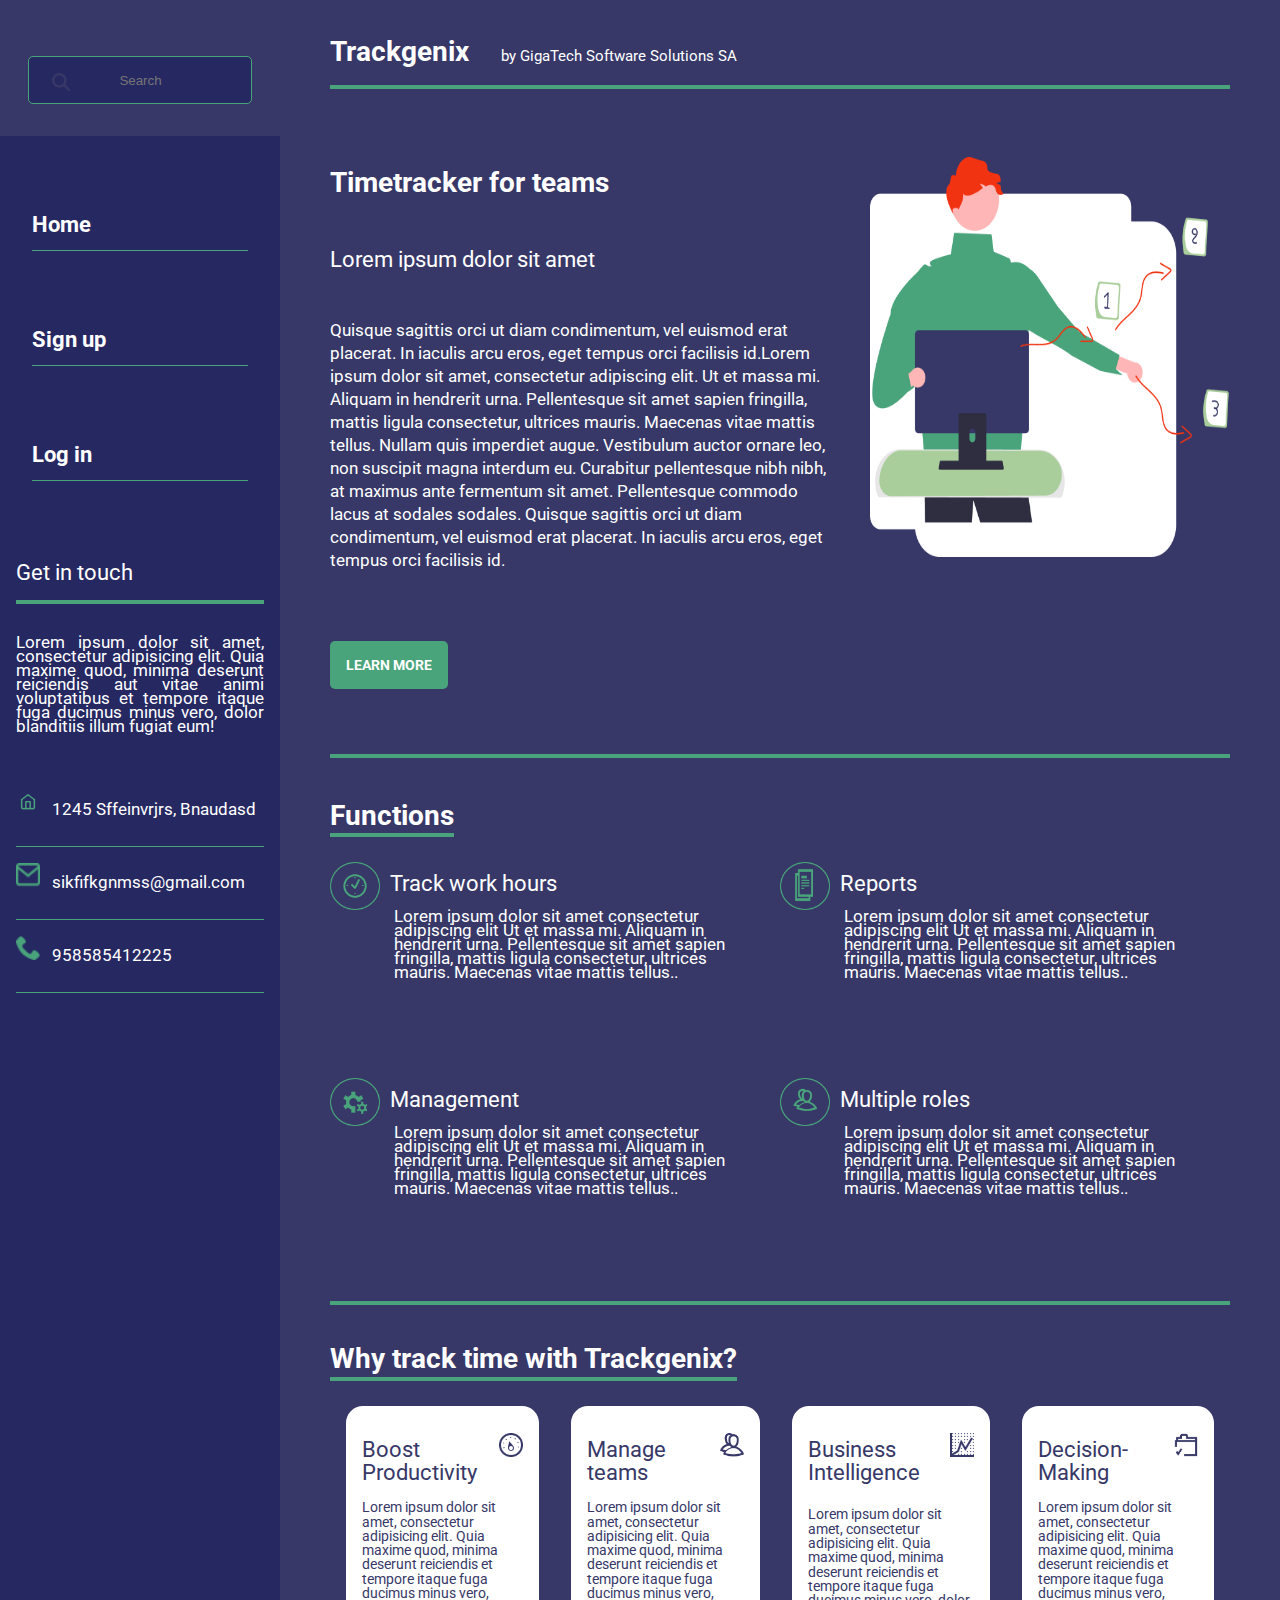
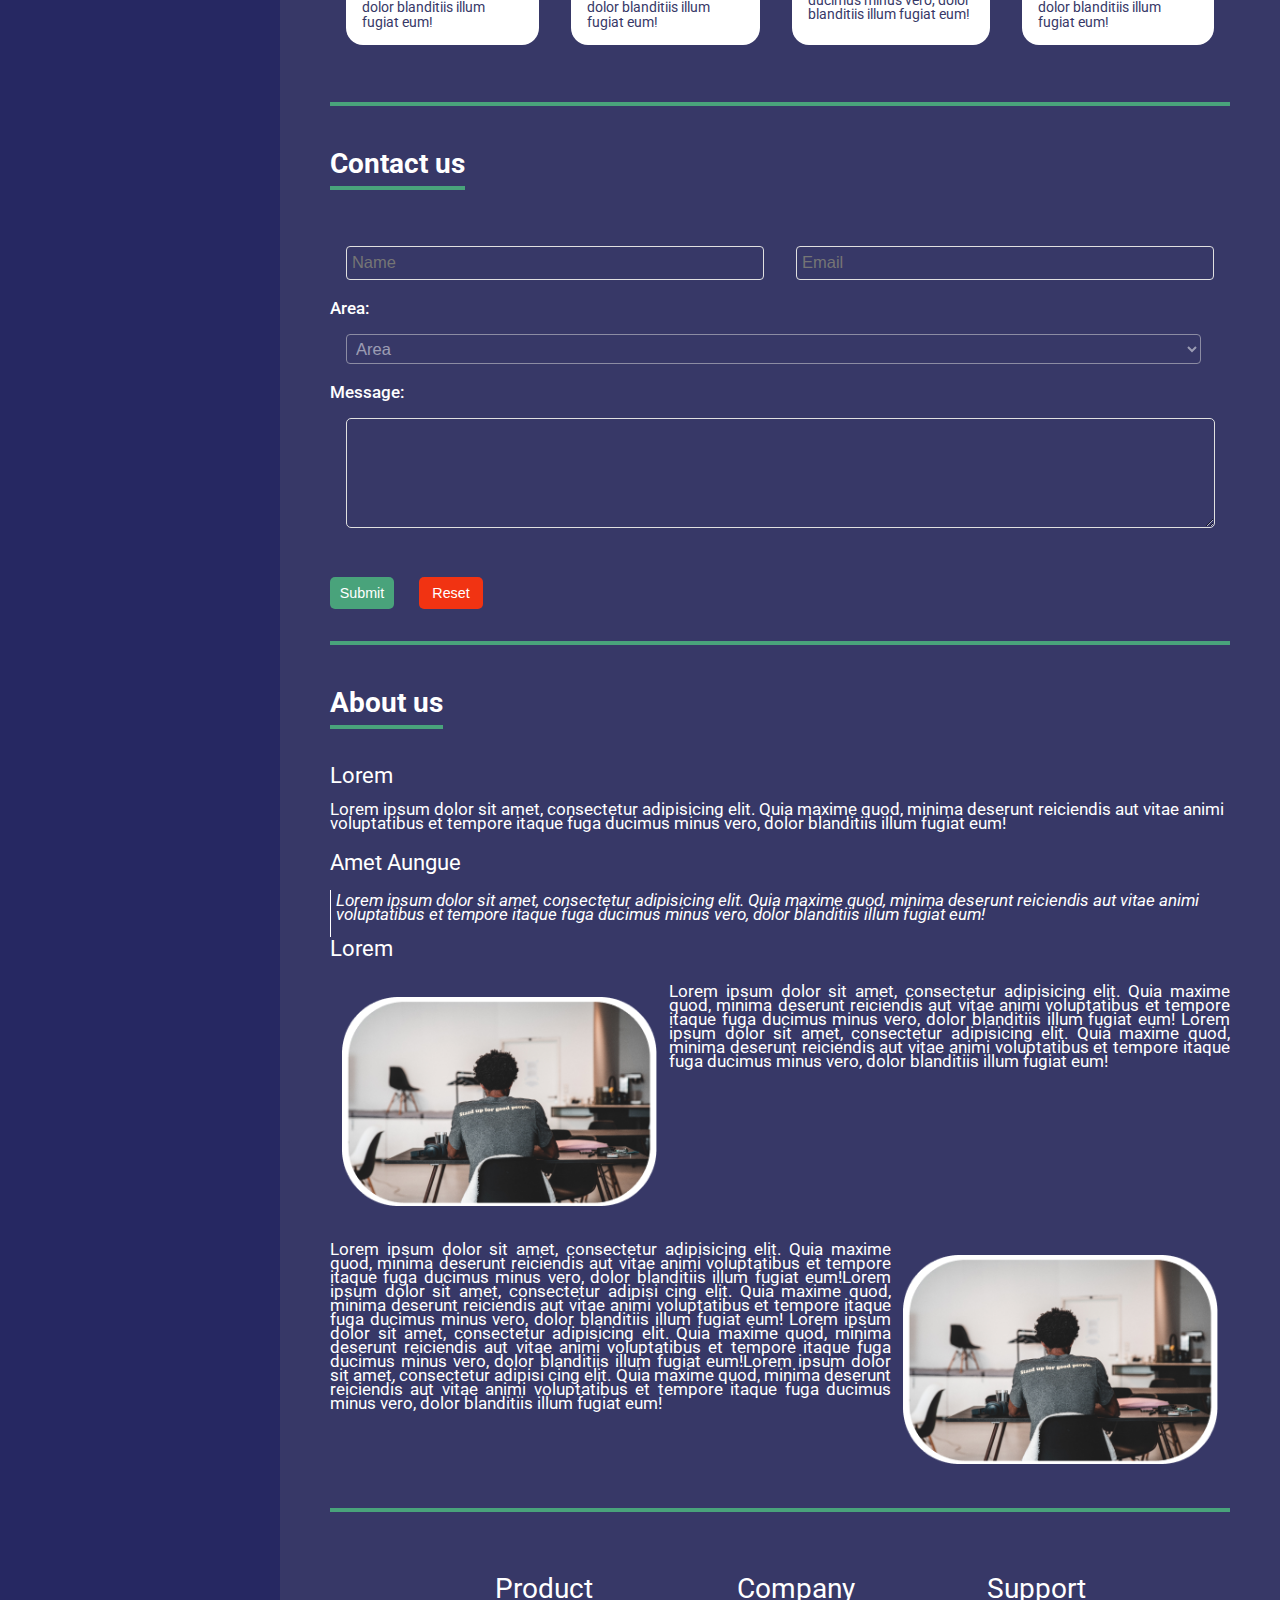
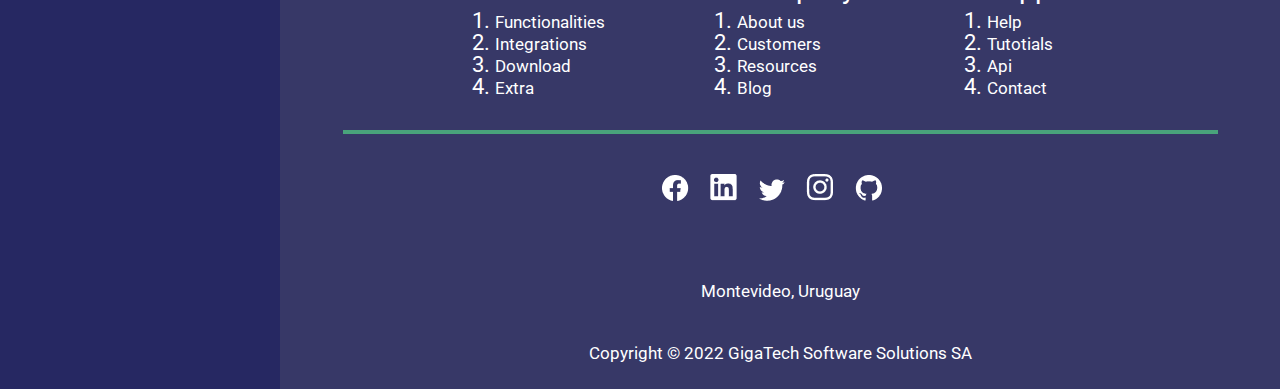
<file: Week-06/views/index.html>
<!DOCTYPE html>
<html lang="en">
    <head>
        <meta charset="UTF-8">
        <meta http-equiv="X-UA-Compatible" content="IE=edge">
        <meta name="viewport" content="width=device-width, initial-scale=1.0">
        <meta name="description" content="Time tracking software that lets you track work hours
        across projects">
        <title>Trackgenix</title>
        <link rel="stylesheet" href="../styles/reset.css">
        <link rel="stylesheet" href="../styles/style.css">
        <link rel="stylesheet" href="../styles/sidebar.css">
        <link rel="stylesheet" href="../styles/header.css">
        <link rel="stylesheet" href="../styles/main.css">
        <link rel="stylesheet" href="../styles/footer.css">
        <link rel="stylesheet" href='https://fonts.googleapis.com/css?family=Roboto' >
    </head>
    <body>
        <aside id="sidebar">
            <section class="search">
                <input class="search-bar" type="search" placeholder="Search">
                <button>
                    <img src="../assets/img/icon-search.png" alt="Search icon">
                </button>
            </section>
            <section class="links">
                <ul>
                    <li>
                        <a href="">Home</a>
                    </li>
                    <li>
                        <a href="">Sign up</a>
                    </li>
                    <li>
                        <a href="">Log in</a>
                    </li>
                </ul>
            </section>
            <section class="address-box">
                <h3>Get in touch</h3>
                <p>
                    Lorem ipsum dolor sit amet, consectetur adipisicing elit. Quia maxime quod, minima
                    deserunt reiciendis aut vitae animi voluptatibus et tempore itaque fuga ducimus minus
                    vero, dolor blanditiis illum fugiat eum!
                </p>
                <address>
                    <div class="address-div">
                        <a href=" http://maps.google.com/?q=1245 Sffeinvrjrs, Bnaudasd">1245 Sffeinvrjrs,
                        Bnaudasd</a>
                        <img src="../assets/img/icon-address.png" alt="Home icon">
                    </div>
                    <div class="address-div">
                        <a href="mailto:sikfifkgnmss@gmail.com">sikfifkgnmss@gmail.com</a>
                        <img src="../assets/img/icon-email.png" alt="Email icon">
                    </div>
                    <div class="address-div">
                        <a href="tel:+958585412225">958585412225</a>
                        <img src="../assets/img/icon-telephone.png" alt="Telephone icon">
                    </div>
                </address>
            </section>
        </aside>
        <div id = "content">
            <header id="header">
                <div class="flex-container-header">
                    <button>
                        <img src="../assets/img/menu-btn.png" alt="Sidebar button">
                    </button>
                    <h1>Trackgenix</h1>
                    <h2>by GigaTech Software Solutions SA</h2>
                </div>
            </header>
            <main id="main">
                <section class= "description-box">
                    <div class= "description-flex-div">
                        <img src="../assets/img/logo.png" alt="Trackgenix logo">
                        <div>
                            <h2>Timetracker for teams</h2>
                            <h3>Lorem ipsum dolor sit amet</h3>
                            <p>
                                Quisque sagittis orci ut diam condimentum, vel euismod erat placerat. In iaculis
                                arcu eros, eget tempus orci facilisis id.Lorem ipsum dolor sit amet, consectetur
                                adipiscing elit. Ut et massa mi. Aliquam in hendrerit urna. Pellentesque sit amet
                                sapien fringilla, mattis ligula consectetur, ultrices mauris. Maecenas vitae mattis
                                tellus. Nullam quis imperdiet augue. Vestibulum auctor ornare leo, non suscipit
                                magna interdum eu. Curabitur pellentesque nibh nibh, at maximus ante fermentum
                                sit amet. Pellentesque commodo lacus at sodales sodales. Quisque sagittis orci ut
                                diam condimentum, vel euismod erat placerat. In iaculis arcu eros, eget tempus orci
                                facilisis id.
                            </p>
                        </div>
                    </div>
                    <a href="" class="btn-learn">Learn more</a>
                </section>
                <section class="functions-box">
                        <h2>Functions</h2>
                    <div class = "functions-flex-div">
                        <div class = functions-div>
                            <img src="../assets/img/icon-time.png" alt="Time icon">
                            <h3>Track work hours</h3>
                            <p>
                                Lorem ipsum dolor sit amet consectetur adipiscing elit Ut et massa mi. Aliquam in
                                hendrerit urna. Pellentesque sit amet sapien fringilla, mattis ligula consectetur,
                                ultrices mauris. Maecenas vitae mattis tellus..
                            </p>
                        </div>
                        <div class = functions-div>
                            <img src="../assets/img/icon-reports.png" alt="Report Icon">
                            <h3>Reports</h3>
                            <p>
                                Lorem ipsum dolor sit amet consectetur adipiscing elit Ut et massa mi. Aliquam in
                                hendrerit urna. Pellentesque sit amet sapien fringilla, mattis ligula consectetur,
                                ultrices mauris. Maecenas vitae mattis tellus..
                            </p>
                        </div>
                    </div>
                    <div class = "functions-flex-div">
                        <div class = functions-div>
                            <img src="../assets/img/icon-resources.png" alt="Resources icon">
                            <h3>Management</h3>
                            <p>
                                Lorem ipsum dolor sit amet consectetur adipiscing elit Ut et massa mi. Aliquam in
                                hendrerit urna. Pellentesque sit amet sapien fringilla, mattis ligula consectetur,
                                ultrices mauris. Maecenas vitae mattis tellus..
                            </p>
                        </div>
                        <div class = functions-div>
                            <img src="../assets/img/icon-multiple-roles.png" alt="Multiple roles icon">
                            <h3>Multiple roles</h3>
                            <p>
                                Lorem ipsum dolor sit amet consectetur adipiscing elit Ut et massa mi. Aliquam in
                                hendrerit urna. Pellentesque sit amet sapien fringilla, mattis ligula consectetur,
                                ultrices mauris. Maecenas vitae mattis tellus..
                            </p>
                        </div>
                    </div>
                </section>
                <section class="why-box">
                    <h2>Why track time with Trackgenix?</h2>
                    <div class = "flex-container-why">
                        <div class="flex-div-why">
                            <div class="why-div">
                                <h3>Boost Productivity</h3>
                                <img src="../assets/img/icon-boost.png" alt="Productivity icon">
                                <p>
                                    Lorem ipsum dolor sit amet, consectetur adipisicing elit. Quia maxime quod,
                                    minima deserunt reiciendis et tempore itaque fuga ducimus minus vero, dolor
                                    blanditiis illum fugiat eum!
                                </p>
                            </div>
                            <div class="why-div">
                                <h3>Manage teams</h3>
                                <img src="../assets/img/icon-roles.png" alt="Role icon">
                                <p>
                                    Lorem ipsum dolor sit amet, consectetur adipisicing elit. Quia maxime quod,
                                    minima deserunt reiciendis et tempore itaque fuga ducimus minus vero, dolor
                                    blanditiis illum fugiat eum!
                                </p>
                            </div>
                        </div>
                        <div class = "flex-div-why">
                            <div class="why-div">
                                <h3>Business Intelligence</h3>
                                <img src="../assets/img/icon-business-intelligence.png" alt="Business Intelligence icon">
                                <p>
                                    Lorem ipsum dolor sit amet, consectetur adipisicing elit. Quia maxime quod,
                                    minima deserunt reiciendis et tempore itaque fuga ducimus minus vero, dolor
                                    blanditiis illum fugiat eum!
                                </p>
                            </div>
                            <div class="why-div">
                                <h3>Decision-Making</h3>
                                <img src="../assets/img/icon-decision-making.png" alt="Decision-making icon">
                                <p>
                                    Lorem ipsum dolor sit amet, consectetur adipisicing elit. Quia maxime quod,
                                    minima deserunt reiciendis et tempore itaque fuga ducimus minus vero, dolor
                                    blanditiis illum fugiat eum!
                                </p>
                            </div>
                        </div>
                    </div>
                </section>
                <section class="form-contact">
                    <h2>Contact us</h2>
                    <form>
                        <div class="form-flex-name-email">
                            <input type="text" name="name" placeholder="Name" value="" required>
                            <input type="email" name="email" placeholder="Email" value="" required>
                        </div>
                        <label for="area">Area:</label>
                        <select id="area">
                            <option selected value="Area">Area</option>
                            <option value="Super Admin">Super Admin</option>
                            <option value="Admin">Admin</option>
                            <option value="Employee PM">Employee PM</option>
                            <option value="Employee">Employee</option>
                        </select>
                        <label for="message">Message:</label>
                        <textarea id="message" class="message" name="message" required></textarea>
                        <button class="btn-submit" type="submit">Submit</button>
                        <button class="btn-reset" type="reset">Reset</button>
                    </form>
                </section>
                <section class="about-box">
                    <h2>About us</h2>
                    <h3>Lorem</h3>
                    <div class="flex-about">
                        <p>
                            Lorem ipsum dolor sit amet, consectetur adipisicing elit. Quia maxime quod, minima
                            deserunt reiciendis aut vitae animi voluptatibus et tempore itaque fuga ducimus minus
                            vero, dolor blanditiis illum fugiat eum!
                        </p>
                        <img src="../assets/img/image-2.png" alt="Software image">
                    </div>
                    <h3>Amet Aungue</h3>
                    <div class="quote">
                        <p>
                            Lorem ipsum dolor sit amet, consectetur adipisicing elit. Quia maxime quod, minima
                            deserunt reiciendis aut vitae animi voluptatibus et tempore itaque fuga ducimus minus
                            vero, dolor blanditiis illum fugiat eum!
                        </p>
                    </div>
                    <h3 class="about-title-3">Lorem</h3>
                    <div class="about-flex-container-1">
                        <img src="../assets/img/image-2.png" alt="Software image">
                        <p>
                            Lorem ipsum dolor sit amet, consectetur adipisicing elit. Quia maxime quod, minima
                            deserunt reiciendis aut vitae animi voluptatibus et tempore itaque fuga ducimus minus
                            vero, dolor blanditiis illum fugiat eum!
                            Lorem ipsum dolor sit amet, consectetur adipisicing elit. Quia maxime quod, minima
                            deserunt reiciendis aut vitae animi voluptatibus et tempore itaque fuga ducimus minus
                            vero, dolor blanditiis illum fugiat eum!
                        </p>
                        <p class="about-p-2">
                            Lorem ipsum dolor sit amet, consectetur adipisicing elit. Quia maxime quod, minima
                            deserunt reiciendis aut vitae animi voluptatibus et tempore itaque fuga ducimus minus
                            vero, dolor blanditiis illum fugiat eum!Lorem ipsum dolor sit amet, consectetur adipisi
                            cing elit. Quia maxime quod, minima deserunt reiciendis aut vitae animi voluptatibus et
                            tempore itaque fuga ducimus minus vero, dolor blanditiis illum fugiat eum!
                        </p>
                    </div>
                    <div class="about-flex-container-2">
                        <p>
                            Lorem ipsum dolor sit amet, consectetur adipisicing elit. Quia maxime quod, minima
                            deserunt reiciendis aut vitae animi voluptatibus et tempore itaque fuga ducimus minus
                            vero, dolor blanditiis illum fugiat eum!Lorem ipsum dolor sit amet, consectetur adipisi
                            cing elit. Quia maxime quod, minima deserunt reiciendis aut vitae animi voluptatibus et
                            tempore itaque fuga ducimus minus vero, dolor blanditiis illum fugiat eum!
                            Lorem ipsum dolor sit amet, consectetur adipisicing elit. Quia maxime quod, minima
                            deserunt reiciendis aut vitae animi voluptatibus et tempore itaque fuga ducimus minus
                            vero, dolor blanditiis illum fugiat eum!Lorem ipsum dolor sit amet, consectetur adipisi
                            cing elit. Quia maxime quod, minima
                            deserunt reiciendis aut vitae animi voluptatibus et tempore itaque fuga ducimus minus
                            vero, dolor blanditiis illum fugiat eum!
                        </p>
                        <img src="../assets/img/image-2.png" alt="Software image">
                    </div>
                </section>
                <section class="quick-links-box">
                    <section>
                        <h2>Product</h2>
                        <ol>
                            <li>
                                <a href="">Functionalities</a>
                            </li>
                            <li>
                                <a href="">Integrations</a>
                            </li>
                            <li>
                                <a href="">Download</a>
                            </li>
                            <li>
                                <a href="">Extra</a>
                            </li>
                        </ol>
                    </section>
                    <section>
                        <h2>Company</h2>
                        <ol>
                            <li>
                                <a href="">About us</a>
                            </li>
                            <li>
                                <a href="">Customers</a>
                            </li>
                            <li>
                                <a href="">Resources</a>
                            </li>
                            <li>
                                <a href="">Blog</a>
                            </li>
                        </ol>
                    </section>
                    <section>
                        <h2>Support</h2>
                        <ol>
                            <li>
                                <a href="">Help</a>
                            </li>
                            <li>
                                <a href="">Tutotials</a>
                            </li>
                            <li>
                                <a href="">Api</a>
                            </li>
                            <li>
                                <a href="">Contact</a>
                            </li>
                        </ol>
                    </section>
                </section>
            </main>
            <footer id="footer">
                <section class="social-media-footer">
                    <ul>
                        <li>
                            <a href="">
                                <img src="../assets/img/icon-facebook.png" alt="Facebook icon">
                            </a>
                        </li>
                        <li>
                            <a href="">
                                <img src="../assets/img/icon-linkedin.png" alt="Linkedin icon">
                            </a>
                        </li>
                        <li>
                            <a href="">
                                <img src="../assets/img/icon-twitter.png" alt="Twitter icon">
                            </a>
                        </li>
                        <li>
                            <a href="">
                                <img src="../assets/img/icon-instagram.png" alt="Instagram icon">
                            </a>
                        </li>
                        <li>
                            <a href="">
                                <img src="../assets/img/icon-github.png" alt="Github icon">
                            </a>
                        </li>
                    </ul>
                </section>
                <section>
                    <p>
                        Montevideo, Uruguay
                    </p>
                    <p>
                        Copyright © 2022  GigaTech Software Solutions SA
                    </p>
                </section>
            </footer>
        </div>
    </body>
</html>
</file>
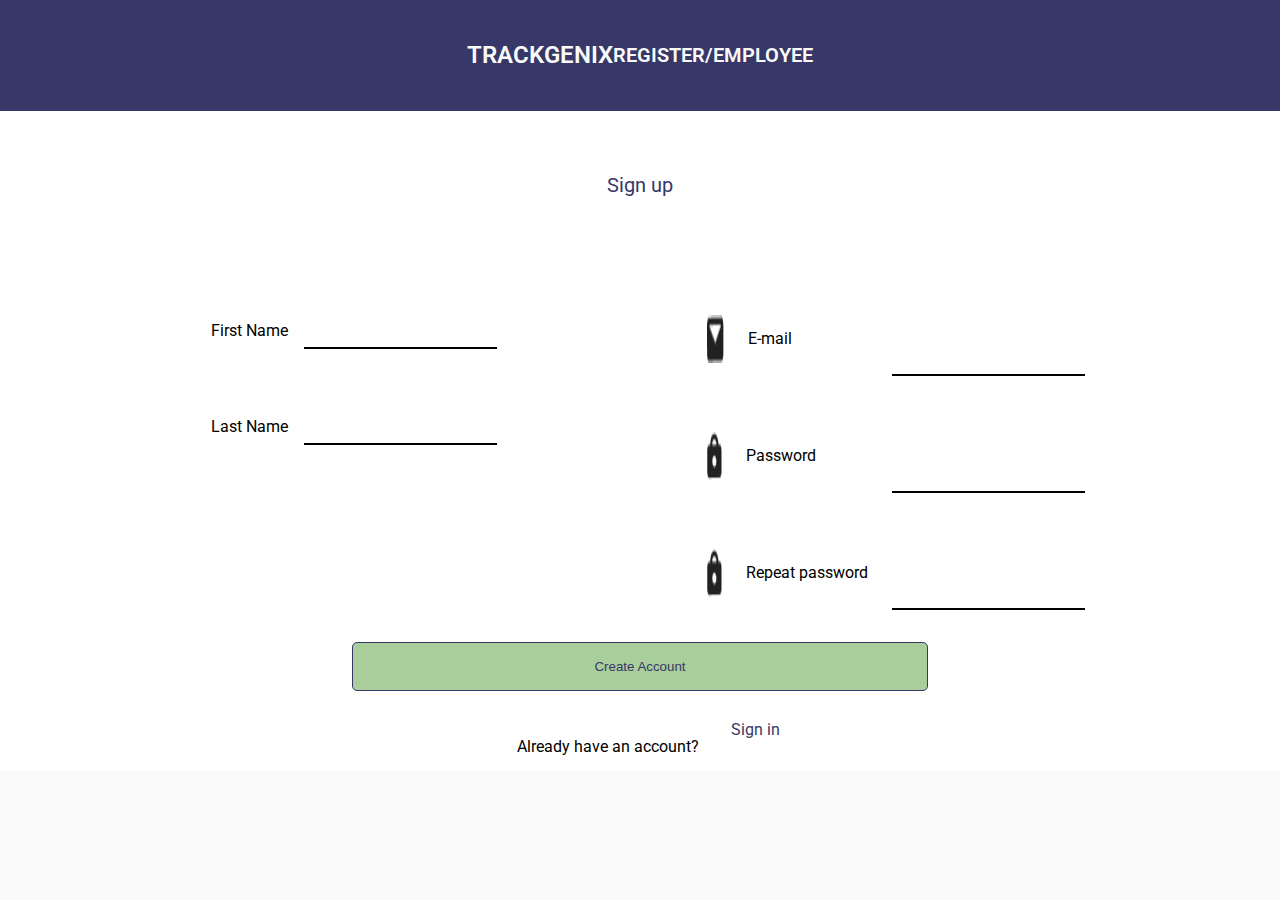
<file: Week-06/views/employee-signup.html>
<!DOCTYPE html>
<html lang="en">
    <head>
        <meta charset="UTF-8">
        <meta http-equiv="X-UA-Compatible" content="IE=edge">
        <meta name="viewport" content="width=device-width, initial-scale=1.0">
        <meta name="description" content="Time tracking software that lets you track work hours
        across projects">
        <title>Trackgenix</title>
        <link rel="stylesheet" href="../styles/reset.css">
        <link rel="stylesheet" href="../styles/employee-signup.css">
        <link rel="stylesheet" href='https://fonts.googleapis.com/css?family=Roboto'>
        <script src="../javascript/employee-signup.js"></script>
    </head>
    <body>
        <section class="title">
            <h1>Trackgenix</h1>
            <h2>Register/Employee</h2>
        </section>
        <section class="sign-up">
            <h2>Sign up</h2>
            <form>
                <div class="form-sign-up-flex">
                    <div>
                        <div class="sign-up-flex">
                            <h3>First Name</h3>
                            <input type="text" id="first-name">
                            </div>
                        <div class="sign-up-flex">
                            <h3>Last Name</h3>
                            <input type="text" id="last-name">
                        </div>
                    </div>
                    <div>
                        <div class="sign-up-flex">
                            <div class="sign-up-icon-flex">
                                <h3>E-mail</h3>
                                <img src="../assets/img/icon-email-sign-up.png">
                            </div>
                            <input type="text" id="email">
                            </div>
                        <div class="sign-up-flex">
                            <div class="sign-up-icon-flex">
                                <h3>Password</h3>
                                <img src="../assets/img/icon-pwd-sign-up.png">
                            </div>
                            <input type="password" id="password">
                        </div>
                        <div class="sign-up-flex">
                            <div class="sign-up-icon-flex">
                                <h3>Repeat password</h3>
                                <img src="../assets/img/icon-pwd-sign-up.png">
                            </div>
                            <input type="password" class="password-repeat">
                        </div>
                    </div>
                </div>
                <button class="btn-create" type="submit">Create Account</button>
                <!-- <div class="error">
                    <img src="../assets/img/icon-error.png">
                    <h3>Incorrect e-mail or password</h3>
                </div>-->
                <div class="sign-in-link">
                    <h3>Already have an account?</h3>
                    <a href=""> Sign in</a>
                </div>
            </form>
        </section>
    </body>
</html>
</file>
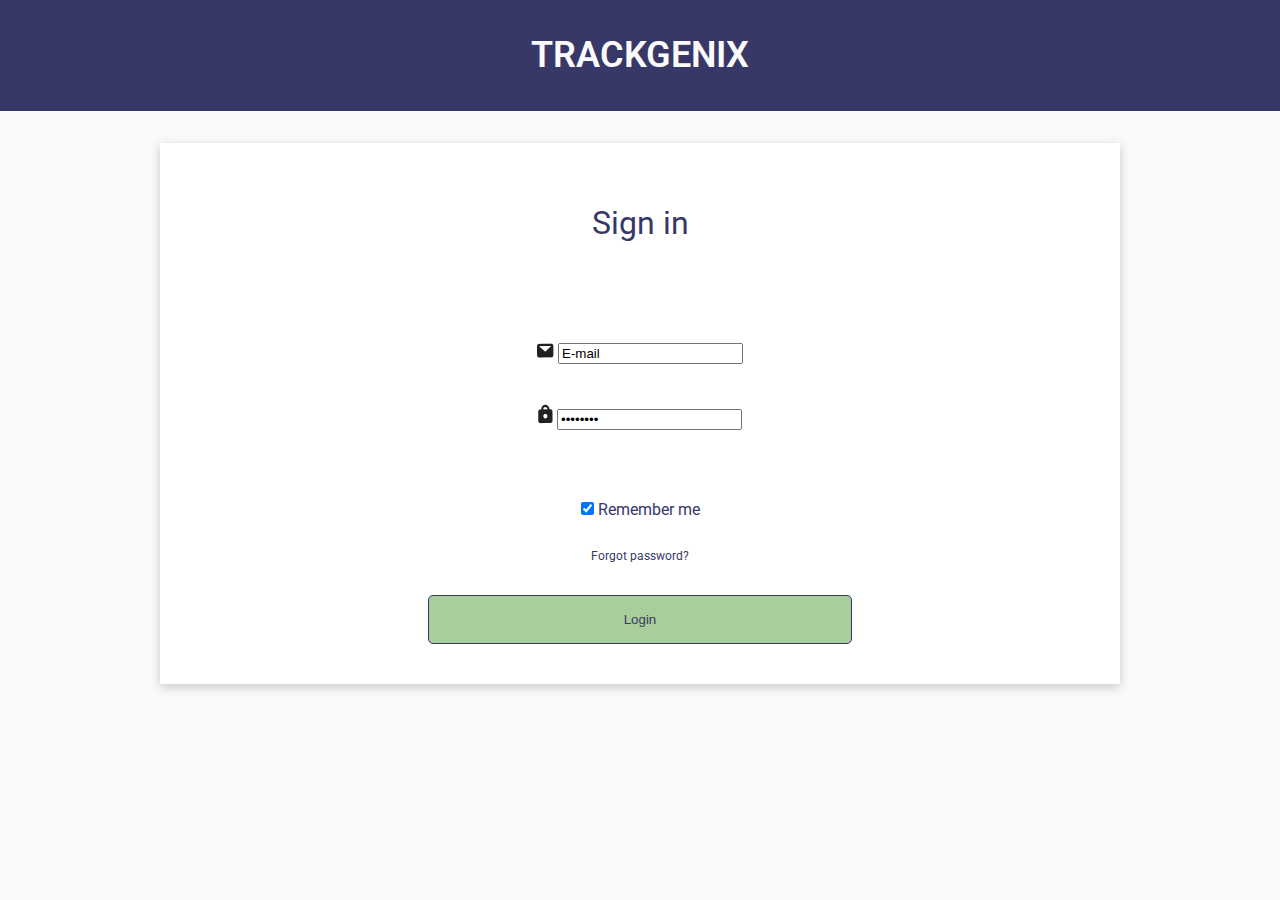
<file: Week-06/views/login.html>
<!DOCTYPE html>
<html lang="en">
    <head>
        <meta charset="UTF-8">
        <meta http-equiv="X-UA-Compatible" content="IE=edge">
        <meta name="viewport" content="width=device-width, initial-scale=1.0">
        <meta name="description" content="Time tracking software that lets you track work hours
        across projects">
        <title>Trackgenix</title>
        <link rel="stylesheet" href="../styles/reset.css">
        <link rel="stylesheet" href="../styles/login.css">
        <link rel="stylesheet" href='https://fonts.googleapis.com/css?family=Roboto'>
        <script src="../javascript/login.js"></script>
    </head>
    <body>
        <section class="header">
            <h1>Trackgenix</h1>
        </section>
        <section class="login">
            <h2>Sign in</h2>
            <form name="formlogin">
                <div class="login-div">
                    <img src="../assets/img/icon-email-sign-up.png">
                    <input type="text" id="email" name="email">
                <div>
                <div id="error-email"></div>
                <div class="login-div">
                    <img src="../assets/img/icon-pwd-sign-up.png">
                    <input type="password" id="password" name="password">
                </div>
                <div id="error-pwd"></div>
                <div>
                    <input type="checkbox" value="Remember-me" name="remember-checkbox" checked ="checked" class="remember-check">
                    <label for="remember-checkbox">Remember me</label>
                </div>
                <div>
                    <a href=""> Forgot password?</a>
                </div>
                <button type="submit" id="btn-login"> Login </button>
            </form>
        </section>
    </body>
</html>
</file>
<file: Week-03/css/style.css>
body {
    min-height: 100vw;
    max-width: 100%;
    background-color: #373867;
    font-family: "Roboto";
    color: #FFFFFF;
    text-align: left;
}
#sidebar {
    float: left;
    height: auto;
    width: 28%;
    background-color: #262862;
}
.search {
    position: relative;
    height: 159px;
    width: 100%;
    background-color: #373867;
    border-radius: 0px;
}
.search button {
    position: absolute;
    left: 40px;
    top: 50%;
    background-color: transparent;
    border: 0;
}
.search input {
    margin-left: 30px;
    width: 80%;
    background-color: #262862;
    border: 1px solid #49A37B;
    border-radius: 5px;
    text-align: center;
    color: white;
}
.search-bar {
    margin: 64px 0px 0px 16px;
    width: 100%;
    height: 60px;
    width: 348px;
    padding-left: 14px;
    background-color: #373867;
    border-color: #49A37B 1px;
    border-radius: 5px;
    font-size: 14px;
    font-weight: 400;
    line-height: 16px;
    color: #FFFFFF;
}
.btn-search {
    width: 15px;
    height: 15px;
    background-color: #FFFFFF;
    border-radius: 5px;
}
.links {
    width: 100%;
}
.links ul {
    margin: 49px 33px 0px 0px;
    width: 100%;
    font-size: 15px;
    font-weight: 700;
    line-height: 18px;
}
.links ul li {
    margin: 16px;
    margin-bottom: 69px;
    border-bottom: 1px solid #49A37B;
    list-style: none;
}
.links ul a {
    text-decoration: #262862;
    color: #FFFFFF;
}
.address-box {
    padding:0 16px 0 16px;
    background-color: #262862;
}
.address-box h3 {
    margin-bottom: 35px;
    padding-bottom: 5px;
    border-bottom: 4px solid #49A37B;
    font-size: 20px;
    font-weight: 400;
    line-height: 23px;
}
.address-box p {
    margin-bottom: 40px;
    font-size: 12px;
    font-weight: 400;
    line-height: 14px;
    text-align: justify;
}
.physical-address, .email-address, .telephone {
    display: inline-block;
    width: 100%;
    margin-bottom: 15px;
    border-bottom: 1px solid #49A37B;
    font-size: 14px;
    font-weight: 400;
    line-height: 16px;
}
#sidebar a:link, a:visited,  a:hover, a:active {
    color:#FFFFFF;
    text-decoration: none;
}
.address-box img {
    float: left;
    margin-right: 25px;
    padding-bottom: 20px;
    height: 25px;
    width: 25px;
    border-radius: 0px;
}
#main {
    float: right;
    width: 72%;
}
#header {
    width: 97%;
    height: auto;
    margin-left:25px;
    border-bottom: 4px solid #49A37B;
}
#header h1 {
    display: inline-block;
    padding-top:84px;
    padding-bottom: 25px;
    font-size: 40px;
    font-weight: 700;
    line-height: 47px;
}
#header h2 {
    display: inline;
    margin-left:18px;
    font-size: 12px;
    font-weight: 400;
    line-height: 14px;
}
.social-media-icon {
    float: right;
    padding: 2px;
    padding-top: 101px;
}
.social-media-icon li {
    display: inline-block;
}
.social-media-icon a {
    height: 26px;
    width: 26px;
}
.description-box {
    width: 97%;
    margin: 18px 0px 0px 25px;
    min-height: 750px;
    padding-bottom: 75px 0px;
    border-bottom: 4px solid #49A37B;
}
.description-box h2 {
    padding: 30px 0px;
    font-size: 30px;
    font-weight: 700;
    line-height: 35px;
}
.description-box h3 {
    padding: 30px 0px;
    font-size: 20px;
    font-weight: 400;
    line-height: 23px;
}
.description-box p {
    padding: 30px 0px 70px 0px;
    font-size: 20px;
    font-weight: 400;
    line-height: 23px;
    text-align: justify;
}
.description-box img {
    float: right;
    padding-left: 60px;
    margin-top: -110px;
    height: 550px;
    width: 430px;
    border-radius: 0px;
}
.btn-learn {
    height: 46px;
    width: 156px;
    padding: 15px 25px;
    border-radius: 5px;
    background-color: #49A37B;
    font-size: 15px;
    font-weight: 700;
    line-height: 18px;
    text-align: center;
    text-decoration: none;
    text-decoration-color: #FFFFFF;
    text-transform: uppercase;
}
.functions-box {
    width: 97%;
    margin: 100px 0px 0px 25px;
    padding-bottom: 100px;
    border-bottom:4px #49A37B solid;
}
.functions-box div {
    display:inline-block;
    width: 44%;
    margin-bottom: 50px;
    padding: 5px;
    border-radius: 10px;
}
.div {
    margin-right: 75px;
}
.functions-box h2 {
    width: fit-content;
    border-bottom:4px #49A37B solid;
    font-size: 30px;
    font-weight: 700;
    line-height: 35px;
}
.functions-box h3 {
    display: inline-block;
    padding-top: 77px;
    font-size: 20px;
    font-weight: 400;
    line-height: 23px;
}
.functions-box p {
    padding: 15px;
    font-size: 12px;
    font-weight: 400;
    line-height: 14px;
    text-align: justify;
}
.functions-box img {
    float: left;
    margin-left: 10px;
    margin-right: 20px;
    padding-top: 77px;
    padding-bottom: 25px;
    height: 78px;
}
.why-box {
    width: 97%;
    margin: 100px 0px 0px 25px;
    padding-bottom: 100px;
    border-bottom:4px #49A37B solid;
}
.why-box h2 {
    width:fit-content;
    padding-bottom: 8px;
    border-bottom:4px #49A37B solid;
    font-size: 30px;
    font-weight: 700;
}
.why-box div {
    position:relative;
    display: inline-block;
    width: 17%;
    margin-top: 88px;
    margin-right: 32px;
    padding: 15px;
    background-color: #FFFFFF;
    border-radius: 17px;
    color:#373867;
}
.why-box h3 {
    padding: 40px 0px 0px 0px;
    font-size: 15px;
    font-weight: 400;
    line-height: 23px;
    }
.why-box p {
    padding-top: 5px;
    font-size: 10px;
    font-weight: 400;
}
.why-box img {
    position:absolute;
    top: 12px;
    right: 15px;
}
.form-contact {
    width: 97%;
    margin: 100px 0px 0px 25px;
    padding-bottom: 100px;
    border-bottom:4px #49A37B solid;
}
.form-contact h2 {
    width: fit-content;
    margin-bottom: 45px;
    padding-bottom: 5px;
    border-bottom:4px #49A37B solid;
    font-size: 30px;
    font-weight: 700;
    line-height: 35px;
}
.form-contact input, select, textarea {
    margin-bottom: 30px;
    background:none;
    border: 1px solid #E0E0E0;
    border-radius: 4px;
}
.form-contact input {
    width: 45%;
    height: 30px;
    padding-left: 10px;
    font-size: 14px;
    font-weight: 400;
    line-height: 16px;
}
.form-contact label {
    height: 30px;
    border: none;
    font-size: 13px;
    font-weight: 500;
    line-height: 15px;
}
.form-name {
    margin-right: 55px;
}
.form-contact select {
    width: 100%;
    margin-top: 30px;
    height: 30px;
    font-size: 14px;
    font-weight: 400;
    line-height: 16px;
}
.form-contact textarea {
    width: 100%;
    height: 150px;
    padding-left: 10px;
    padding-top:10px;
    margin-top: 30px;
    border-radius: 5px;
}
.form-contact button {
    height: 34px;
    width: 64px;
    margin-right: 20px;
    border:transparent;
    border-radius: 5px;
    text-align: center;
    color: #FFFFFF;
}
.btn-submit {
    background-color: #49A37B;
}
.btn-reset {
    background-color: #F13312;
}
.about-box {
    width: 97%;
    margin: 100px 0px 50px 25px;
    padding-bottom: 100px;
    border-bottom: 4px solid #49A37B;
}
.about-box h2 {
    width: fit-content;
    padding-bottom: 5px;
    margin-bottom: 25px;
    border-bottom: 4px solid #49A37B;
    font-size: 30px;
    font-weight: 700;
    line-height: 35px;
}
.about-box h3 {
    padding-top: 20px;
    padding-bottom: 16px;
    font-size: 20px;
    font-weight: 400;
    line-height: 23px;
}
.about-box p {
    padding-bottom: 25px;
    font-size: 12px;
    font-weight: 400;
    line-height: 14px;
}
.quote {
    padding: 16px;
    border-left: 1px solid #FFFFFF;
    font-style: italic;
}
.about-box .div-1 p {
    width: 100%;
    padding: 25px 0px;
    text-align: justify;
}
.about-box .div-2 p {
    width: 65%;
    padding: 25px 0px;
    text-align: justify;
}
.about-box .div-1 img {
    float:left;
    width: 35%;
    padding: 15px 25px 15px 0px;
}
.about-box .div-2 img {
    float:right;
    width: 33%;
    margin-top: -165px;
}
.quick-links-box {
    width: 90%;
    margin: 0px 0px auto 150px;
}
.link-product, .link-company, .link-support {
    display: inline-block;
    width: 33%;
}
.quick-links-box h2 {
    padding: 26px 0px 9px 0px;
    font-size: 20px;
    font-weight: 400;
    line-height: 23px;
    text-align: left;
}
.quick-links-box li {
    list-style-type: decimal;
}
.quick-links-box a:link, a:visited,  a:hover, a:active {
    text-align: left;
    color:#FFFFFF;
    text-decoration: none;
    font-size: 12px;
    font-weight: 400;
    line-height: 14px;
}
#footer {
    margin: 72px auto;
    width: 39%;
    }
#footer p {
    font-size: 12px;
    font-weight: 400;
    line-height: 14px;
    text-align: center;
    padding-top: 35px;
}
.social-media-footer {
    padding-bottom: 30px;
}
.social-media-footer li {
    display: inline;
    padding-right: 32px;
}
.social-media-footer a:link, a:visited,  a:hover, a:active {
    text-decoration: none;
}
</file>
<file: Week-04/css/style.css>
body {
    display: flex;
    min-height: 100vw;
    max-width: 100%;
    margin: 0 auto;
    overflow-x: hidden;
    background-color: #373867;
    font-size: 16px;
    font-family: "Roboto";
    color: #FFFFFF;
    text-align: left;
}

#content {
        width: fit-content;
        margin-bottom: 1.75rem;
}

@media only screen and (min-width: 480px) {
    body {
        font-size: 18px;
    }
}

@media only screen and (min-width: 760px) {
    body {
        font-size: 20px;
    }
}

@media only screen and (min-width: 1024px) {
    body {
        font-size: 22px;
    }
}
</file>
<file: Week-04/css/sidebar.css>
#sidebar {
    display: none;
}

@media only screen and (min-width: 1024px) {
    #sidebar {
        display: block;
        margin: 1.75rem auto 0 auto;
        width: 28%;
        background-color: #262862;
    }

    .search {
        position: relative;
        width: 100%;
        padding-top:1.75rem;
        background-color: #373867;
        border-radius: 0px;
    }

    .search button {
        position: absolute;
        left: 40px;
        top: 35%;
        background-color: transparent;
        border: 0;
    }

    .search input {
        margin: 0 1rem 2rem 1.75rem;
        width: 80%;
        background-color: #262862;
        border: 1px solid #49A37B;
        border-radius: 5px;
        text-align: center;
        color: white;
    }

    .search-bar {
        width: 100%;
        height: 3rem;
        padding-left: 1rem;
        background-color: #373867;
        border-color: #49A37B 1px;
        border-radius: 5px;
        f: 1em;
        font-weight: 400;
        line-height: 16px;
        color: #FFFFFF;
    }

    .links {
        width: 100%;
    }

    .links ul {
        margin: 5rem 5rem 0 0;
        width: 100%;
        font-size: 1em;
        font-weight: 700;
        line-height: 18px;
    }

    .links ul li {
        margin: 2rem 2rem 5rem 2rem;
        padding-bottom: 1rem;
        border-bottom: 1px solid #49A37B;
        list-style: none;
    }

    .links ul a {
        text-decoration: #262862;
        color: #FFFFFF;
    }

    .address-box {
        padding:0 1rem 0 1rem;
        background-color: #262862;
    }

    .address-box h3 {
        margin-bottom: 2rem;
        padding-bottom: 1rem;
        border-bottom: 4px solid #49A37B;
        font-size: 1em;
        font-weight: 400;
        line-height: 23px;
    }

    .address-box p {
        margin-bottom: 2.5rem;
        font-size: 0.75em;
        font-weight: 400;
        line-height: 14px;
        text-align: justify;
    }

    .address-div {
        display: flex;
        flex-direction: row-reverse;
        justify-content:flex-end;
        align-items: center;
        width: 100%;
        border-bottom: 1px solid #49A37B;
        font-size: 0.75em;
        font-weight: 400;
        line-height: 16px;
    }

    #sidebar a:link, a:visited,  a:hover, a:active {
        color:#FFFFFF;
        text-decoration: none;
    }

    .address-box img {
        height: 1.5rem;
        width: 1.5rem;
        margin: 1rem 0.75rem 2rem 0rem;
        border-radius: 0px;
    }
}
</file>
<file: Week-04/css/header.css>
#header {
    width: 90%;
    height: auto;
    margin: 1.75rem auto;
    padding-bottom: 0.625rem;
    border-bottom: 4px solid #49A37B;
}

#header .flex-container-header {
    display: flex;
    flex-wrap: wrap;
    justify-content: flex-start;
    align-items: center;
}

#header button {
    width: fit-content;
    height: fit-content;
    background-color: transparent;
    border:0;
}

#header img {
    width:2.5rem;
    height:2.5rem;
}

#header h1 {
    width: 65%;
    font-size: 1.25em;
    font-weight: 700;
    line-height: 47px;
}

#header h2 {
    margin-left: 3rem;
    font-size: 0.70em;
    font-weight: 400;
    line-height: 14px;
}

@media only screen and (min-width: 1024px) {
    #header .flex-container-header{
        flex-wrap: nowrap;
        align-items: baseline;
    }

    #header h1 {
        width: fit-content;
    }

    #header h2 {
        margin-left: 2rem;
    }

    #header button {
        display: none;
    }
}
</file>
<file: Week-04/css/main.css>
#main {
    width: 90%;
    margin: 0 auto;
}

.description-box {
    width: auto;
    height: auto;
    padding: 1rem 0 5rem 0;
    border-bottom: 4px solid #49A37B;
}

.description-box h2 {
    padding: 2rem 0;
    font-size: 1.25em;
    font-weight: 700;
    line-height: 35px;
}

.description-box h3 {
    padding: 1rem 0;
    font-size: 1em;
    font-weight: 400;
    line-height: 23px;
}

.description-box p {
    margin: 2rem 0 5rem 0;
    font-size: 0.75em;
    font-weight: 400;
    line-height: 23px;
    text-align: left;
}

.description-box img {
    max-height: 50%;
    max-width: 60%;
    margin-top: 1.5rem;
    border-radius: 0;
}

.btn-learn {
    padding: 1rem;
    border-radius: 5px;
    background-color: #49A37B;
    font-size: 0.65em;
    font-weight: 700;
    line-height: 18px;
    text-align: center;
    text-decoration: none;
    text-decoration-color: #FFFFFF;
    text-transform: uppercase;
}

.functions-box {
    height:auto;
    width: auto;
    margin-top:2.5rem;
    padding-bottom: 2rem;
    border-bottom:4px #49A37B solid;
}

.functions-box .functions-div {
    padding: 1.56rem 0;
    border-radius: 10px;
}

.functions-box h2 {
    width: fit-content;
    border-bottom:4px #49A37B solid;
    font-size: 1.25em;
    font-weight: 700;
    line-height: 35px;
}

.functions-box h3 {
    padding-top: 1rem;
    font-size: 1em;
    font-weight: 400;
    line-height: 23px;
}

.functions-box p {
    padding: 1rem 0;
    font-size: 0.75em;
    font-weight: 400;
    line-height: 14px;
}

.functions-box img {
    height: 3rem;
}

.why-box {
    height:auto;
    margin-top: 2.5rem;
    padding-bottom: 2rem;
    border-bottom:4px #49A37B solid;
}

.why-box h2 {
    width:fit-content;
    padding-bottom: 0.31rem;
    border-bottom:4px #49A37B solid;
    font-size: 1.25em;
    font-weight: 700;
}

.why-box .why-div {
    display: flex;
    align-items: baseline;
    flex-wrap: wrap;
    justify-content: space-between;
    margin:1.56rem 1rem;
    padding: 1rem;
    background-color: #FFFFFF;
    border-radius: 17px;
    color:#373867;
}

.why-box h3 {
    width: 83%;
    padding: 1rem 0 0 0;
    font-size: 1em;
    font-weight: 400;
    line-height: 23px;
}

.why-box p {
    padding-top: 1rem;
    font-size: 0.65em;
    font-weight: 400;
}

.why-box img {
    height: 1.5rem;
    width: 1.5rem;
}

.form-contact {
    height: auto;
    margin-top: 2.5rem;
    padding-bottom: 2rem;
    border-bottom:4px #49A37B solid;
}

.form-contact h2 {
    width: fit-content;
    margin-bottom: 2.5rem;
    padding-bottom: 0.31rem;
    border-bottom:4px #49A37B solid;
    font-size: 1.25em;
    font-weight: 700;
    line-height: 35px;
}

.form-contact input, select, textarea {
    margin: 1rem;
    background:none;
    border: 1px solid #E0E0E0;
    border-radius: 4px;
    color:#FFFFFF;
}

.form-contact input {
    width: 95%;
    padding-left: 0.31rem;
    height: 1.875rem;
    font-size: 0.75em;
    font-weight: 400;
    line-height: 16px;
}

.form-contact select {
    width: 95%;
    padding-left: 0.31rem;
    height: 1.875rem;
    background-color: #373867;
    color:#FFFFFF;
    opacity: 0.5;
    font-size: 0.75em;
    font-weight: 400;
    line-height: 16px;
}

.form-contact label {
    width: 95%;
    border: none;
    font-size: 0.75em;
    font-weight: 500;
    line-height: 15px;
}

.form-contact textarea {
    width: 95%;
    height: 6rem;
    margin-bottom: 2.8rem;
    padding-left: 0.625rem;
    padding-top: 0.625rem;
    border-radius: 5px;
    font-size: 0.75em;
}

.form-contact button {
    height: 2rem;
    width: 4rem ;
    margin-right: 1.25rem;
    border:transparent;
    border-radius: 5px;
    text-align: center;
    color: #FFFFFF;
    font-size: 0.65em;
}

.btn-submit {
    background-color: #49A37B;
}

.btn-reset {
    background-color: #F13312;
}

.about-box {
    margin-top:2.5rem;
    padding-bottom: 2rem;
    border-bottom: 4px solid #49A37B;
}

.about-box h2 {
    width: fit-content;
    padding-bottom: 0.31rem;
    margin-bottom: 1.56rem;
    border-bottom: 4px solid #49A37B;
    font-size: 1.25em;
    font-weight: 700;
    line-height: 35px;
}

.about-box h3 {
    padding-top: 0.625rem;
    padding-bottom: 1rem;
    font-size: 1em;
    font-weight: 400;
    line-height: 23px;
}

.about-box p {
    padding-bottom: 0.625rem;
    font-size: 0.75em;
    font-weight: 400;
    line-height: 14px;
}

.flex-about {
    display: flex;
    justify-content:space-between;
    align-items: flex-start;
}

.flex-about img {
    width: 50%;
    padding-left: 0.625rem;
}

.quote {
    padding: 0.31rem;
    border-left: 1px solid #FFFFFF;
    font-style: italic;
}

.about-box .about-flex-container-1,.about-flex-container-2 {
    margin-top: 1.56rem;
    display:none;
}

.about-title-3 {
    margin-top: 1rem;
    display:none;
}

.quick-links-box {
    width: 94%;
    margin-top: 2.5rem;
    padding:0 0 2rem 1.25rem;
    border-bottom: 4px solid #49A37B;
}

.quick-links-box h2 {
    padding: 1.56rem 0 0.625rem 0;
    font-size: 1.25em;
    font-weight: 400;
    line-height: 23px;
    text-align: left;
}

.quick-links-box li {
    list-style-type: decimal;
}

.quick-links-box a:link, a:visited,  a:hover, a:active {
    text-align: left;
    color:#FFFFFF;
    text-decoration: none;
    font-size: 0.75em;
    font-weight: 400;
    line-height: 14px;
}

@media only screen and (min-width: 480px) {
    .functions-box div {
        display:flex;
        flex-wrap: wrap;
        justify-content:flex-start;
        align-items: flex-start;
    }

    .functions-box h3 {
        padding: 0.650rem 0 0 0.625rem;
    }

    .functions-box p {
        padding: 0 1rem 1rem 4rem;
    }

    .why-box .flex-div-why {
        display: flex;
    }

    .form-contact .form-flex-name-email {
        display: flex;
        justify-content: space-between;
    }

    .flex-about img {
        display: none;
    }

    .about-box .about-p-2 {
        display: none;
    }

    .about-title-3 {
        display:initial;
    }

    .about-box .about-flex-container-1 {
        display:flex;
        align-content: flex-start;
        text-align: justify;
    }

    .about-box .about-flex-container-2 {
        display:flex;
        align-content: flex-end;
        text-align: justify;
    }

    .about-box img {
        width: 35%;
        height: 5%;
        padding: 0.75rem;
    }

    .quick-links-box {
        display: flex;
        justify-content: space-evenly;
        margin-left: auto;
        margin-right: auto;
    }
}

@media only screen and (min-width: 768px) {

    .why-box .flex-container-why {
        display:flex;
    }
    .why-box h3 {
        width: 75%;
    }
}

@media only screen and (min-width: 1024px) {
    .description-flex-div {
        display: flex;
        flex-direction: row-reverse;
    }

    .description-flex-div img {
        width: 40%;
        height: 25rem;
        padding-left: 2rem;
    }

    .functions-div {
        display: inline-block;
        width: 50%;
        margin-bottom: 2rem;
    }
    .quick-links-box {
        width:95%;
    }
}
</file>
<file: Week-04/css/footer.css>
#footer {
    display: flex;
    flex-direction: column;
    align-items: center;
    width: 90%;
    margin: 2.5rem auto auto auto;
}

#footer p {
    padding-top: 3rem;
    font-size: 0.75em;
    font-weight: 400;
    line-height: 14px;
    text-align: center;
}

.social-media-footer {
    padding-bottom: 2rem;
}

.social-media-footer li {
    display: inline;
    padding-right: 1rem;
}

.social-media-footer a:link, a:visited,  a:hover, a:active {
    text-decoration: none;
}
</file>
<file: Week-06/styles/style.css>
body {
    display: flex;
    min-height: 100vw;
    max-width: 100%;
    margin: 0 auto;
    overflow-x: hidden;
    background-color: #373867;
    font-size: 16px;
    font-family: "Roboto";
    color: #FFFFFF;
    text-align: left;
}

#content {
        width: fit-content;
        margin-bottom: 1.75rem;
}

@media only screen and (min-width: 480px) {
    body {
        font-size: 18px;
    }
}

@media only screen and (min-width: 760px) {
    body {
        font-size: 20px;
    }
}

@media only screen and (min-width: 1024px) {
    body {
        font-size: 22px;
    }
}
</file>
<file: Week-06/styles/sidebar.css>
#sidebar {
    display: none;
}

@media only screen and (min-width: 1024px) {
    #sidebar {
        display: block;
        margin: 1.75rem auto 0 auto;
        width: 28%;
        background-color: #262862;
    }

    .search {
        position: relative;
        width: 100%;
        padding-top:1.75rem;
        background-color: #373867;
        border-radius: 0px;
    }

    .search button {
        position: absolute;
        left: 40px;
        top: 35%;
        background-color: transparent;
        border: 0;
    }

    .search input {
        margin: 0 1rem 2rem 1.75rem;
        width: 80%;
        background-color: #262862;
        border: 1px solid #49A37B;
        border-radius: 5px;
        text-align: center;
        color: white;
    }

    .search-bar {
        width: 100%;
        height: 3rem;
        padding-left: 1rem;
        background-color: #373867;
        border-color: #49A37B 1px;
        border-radius: 5px;
        f: 1em;
        font-weight: 400;
        line-height: 16px;
        color: #FFFFFF;
    }

    .links {
        width: 100%;
    }

    .links ul {
        margin: 5rem 5rem 0 0;
        width: 100%;
        font-size: 1em;
        font-weight: 700;
        line-height: 18px;
    }

    .links ul li {
        margin: 2rem 2rem 5rem 2rem;
        padding-bottom: 1rem;
        border-bottom: 1px solid #49A37B;
        list-style: none;
    }

    .links ul a {
        text-decoration: #262862;
        color: #FFFFFF;
    }

    .address-box {
        padding:0 1rem 0 1rem;
        background-color: #262862;
    }

    .address-box h3 {
        margin-bottom: 2rem;
        padding-bottom: 1rem;
        border-bottom: 4px solid #49A37B;
        font-size: 1em;
        font-weight: 400;
        line-height: 23px;
    }

    .address-box p {
        margin-bottom: 2.5rem;
        font-size: 0.75em;
        font-weight: 400;
        line-height: 14px;
        text-align: justify;
    }

    .address-div {
        display: flex;
        flex-direction: row-reverse;
        justify-content:flex-end;
        align-items: center;
        width: 100%;
        border-bottom: 1px solid #49A37B;
        font-size: 0.75em;
        font-weight: 400;
        line-height: 16px;
    }

    #sidebar a:link, a:visited,  a:hover, a:active {
        color:#FFFFFF;
        text-decoration: none;
    }

    .address-box img {
        height: 1.5rem;
        width: 1.5rem;
        margin: 1rem 0.75rem 2rem 0rem;
        border-radius: 0px;
    }
}
</file>
<file: Week-06/styles/header.css>
#header {
    width: 90%;
    height: auto;
    margin: 1.75rem auto;
    padding-bottom: 0.625rem;
    border-bottom: 4px solid #49A37B;
}

#header .flex-container-header {
    display: flex;
    flex-wrap: wrap;
    justify-content: flex-start;
    align-items: center;
}

#header button {
    width: fit-content;
    height: fit-content;
    background-color: transparent;
    border:0;
}

#header img {
    width:2.5rem;
    height:2.5rem;
}

#header h1 {
    width: 65%;
    font-size: 1.25em;
    font-weight: 700;
    line-height: 47px;
}

#header h2 {
    margin-left: 3rem;
    font-size: 0.70em;
    font-weight: 400;
    line-height: 14px;
}

@media only screen and (min-width: 1024px) {
    #header .flex-container-header{
        flex-wrap: nowrap;
        align-items: baseline;
    }

    #header h1 {
        width: fit-content;
    }

    #header h2 {
        margin-left: 2rem;
    }

    #header button {
        display: none;
    }
}
</file>
<file: Week-06/styles/main.css>
#main {
    width: 90%;
    margin: 0 auto;
}

.description-box {
    width: auto;
    height: auto;
    padding: 1rem 0 5rem 0;
    border-bottom: 4px solid #49A37B;
}

.description-box h2 {
    padding: 2rem 0;
    font-size: 1.25em;
    font-weight: 700;
    line-height: 35px;
}

.description-box h3 {
    padding: 1rem 0;
    font-size: 1em;
    font-weight: 400;
    line-height: 23px;
}

.description-box p {
    margin: 2rem 0 5rem 0;
    font-size: 0.75em;
    font-weight: 400;
    line-height: 23px;
    text-align: left;
}

.description-box img {
    max-height: 50%;
    max-width: 60%;
    margin-top: 1.5rem;
    border-radius: 0;
}

.btn-learn {
    padding: 1rem;
    border-radius: 5px;
    background-color: #49A37B;
    font-size: 0.65em;
    font-weight: 700;
    line-height: 18px;
    text-align: center;
    text-decoration: none;
    text-decoration-color: #FFFFFF;
    text-transform: uppercase;
}

.functions-box {
    height:auto;
    width: auto;
    margin-top:2.5rem;
    padding-bottom: 2rem;
    border-bottom:4px #49A37B solid;
}

.functions-box .functions-div {
    padding: 1.56rem 0;
    border-radius: 10px;
}

.functions-box h2 {
    width: fit-content;
    border-bottom:4px #49A37B solid;
    font-size: 1.25em;
    font-weight: 700;
    line-height: 35px;
}

.functions-box h3 {
    padding-top: 1rem;
    font-size: 1em;
    font-weight: 400;
    line-height: 23px;
}

.functions-box p {
    padding: 1rem 0;
    font-size: 0.75em;
    font-weight: 400;
    line-height: 14px;
}

.functions-box img {
    height: 3rem;
}

.why-box {
    height:auto;
    margin-top: 2.5rem;
    padding-bottom: 2rem;
    border-bottom:4px #49A37B solid;
}

.why-box h2 {
    width:fit-content;
    padding-bottom: 0.31rem;
    border-bottom:4px #49A37B solid;
    font-size: 1.25em;
    font-weight: 700;
}

.why-box .why-div {
    display: flex;
    align-items: baseline;
    flex-wrap: wrap;
    justify-content: space-between;
    margin:1.56rem 1rem;
    padding: 1rem;
    background-color: #FFFFFF;
    border-radius: 17px;
    color:#373867;
}

.why-box h3 {
    width: 83%;
    padding: 1rem 0 0 0;
    font-size: 1em;
    font-weight: 400;
    line-height: 23px;
}

.why-box p {
    padding-top: 1rem;
    font-size: 0.65em;
    font-weight: 400;
}

.why-box img {
    height: 1.5rem;
    width: 1.5rem;
}

.form-contact {
    height: auto;
    margin-top: 2.5rem;
    padding-bottom: 2rem;
    border-bottom:4px #49A37B solid;
}

.form-contact h2 {
    width: fit-content;
    margin-bottom: 2.5rem;
    padding-bottom: 0.31rem;
    border-bottom:4px #49A37B solid;
    font-size: 1.25em;
    font-weight: 700;
    line-height: 35px;
}

.form-contact input, select, textarea {
    margin: 1rem;
    background:none;
    border: 1px solid #E0E0E0;
    border-radius: 4px;
    color:#FFFFFF;
}

.form-contact input {
    width: 95%;
    padding-left: 0.31rem;
    height: 1.875rem;
    font-size: 0.75em;
    font-weight: 400;
    line-height: 16px;
}

.form-contact select {
    width: 95%;
    padding-left: 0.31rem;
    height: 1.875rem;
    background-color: #373867;
    color:#FFFFFF;
    opacity: 0.5;
    font-size: 0.75em;
    font-weight: 400;
    line-height: 16px;
}

.form-contact label {
    width: 95%;
    border: none;
    font-size: 0.75em;
    font-weight: 500;
    line-height: 15px;
}

.form-contact textarea {
    width: 95%;
    height: 6rem;
    margin-bottom: 2.8rem;
    padding-left: 0.625rem;
    padding-top: 0.625rem;
    border-radius: 5px;
    font-size: 0.75em;
}

.form-contact button {
    height: 2rem;
    width: 4rem ;
    margin-right: 1.25rem;
    border:transparent;
    border-radius: 5px;
    text-align: center;
    color: #FFFFFF;
    font-size: 0.65em;
}

.btn-submit {
    background-color: #49A37B;
}

.btn-reset {
    background-color: #F13312;
}

.about-box {
    margin-top:2.5rem;
    padding-bottom: 2rem;
    border-bottom: 4px solid #49A37B;
}

.about-box h2 {
    width: fit-content;
    padding-bottom: 0.31rem;
    margin-bottom: 1.56rem;
    border-bottom: 4px solid #49A37B;
    font-size: 1.25em;
    font-weight: 700;
    line-height: 35px;
}

.about-box h3 {
    padding-top: 0.625rem;
    padding-bottom: 1rem;
    font-size: 1em;
    font-weight: 400;
    line-height: 23px;
}

.about-box p {
    padding-bottom: 0.625rem;
    font-size: 0.75em;
    font-weight: 400;
    line-height: 14px;
}

.flex-about {
    display: flex;
    justify-content:space-between;
    align-items: flex-start;
}

.flex-about img {
    width: 50%;
    padding-left: 0.625rem;
}

.quote {
    padding: 0.31rem;
    border-left: 1px solid #FFFFFF;
    font-style: italic;
}

.about-box .about-flex-container-1,.about-flex-container-2 {
    margin-top: 1.56rem;
    display:none;
}

.about-title-3 {
    margin-top: 1rem;
    display:none;
}

.quick-links-box {
    width: 94%;
    margin-top: 2.5rem;
    padding:0 0 2rem 1.25rem;
    border-bottom: 4px solid #49A37B;
}

.quick-links-box h2 {
    padding: 1.56rem 0 0.625rem 0;
    font-size: 1.25em;
    font-weight: 400;
    line-height: 23px;
    text-align: left;
}

.quick-links-box li {
    list-style-type: decimal;
}

.quick-links-box a:link, a:visited,  a:hover, a:active {
    text-align: left;
    color:#FFFFFF;
    text-decoration: none;
    font-size: 0.75em;
    font-weight: 400;
    line-height: 14px;
}

@media only screen and (min-width: 480px) {
    .functions-box div {
        display:flex;
        flex-wrap: wrap;
        justify-content:flex-start;
        align-items: flex-start;
    }

    .functions-box h3 {
        padding: 0.650rem 0 0 0.625rem;
    }

    .functions-box p {
        padding: 0 1rem 1rem 4rem;
    }

    .why-box .flex-div-why {
        display: flex;
    }

    .form-contact .form-flex-name-email {
        display: flex;
        justify-content: space-between;
    }

    .flex-about img {
        display: none;
    }

    .about-box .about-p-2 {
        display: none;
    }

    .about-title-3 {
        display:initial;
    }

    .about-box .about-flex-container-1 {
        display:flex;
        align-content: flex-start;
        text-align: justify;
    }

    .about-box .about-flex-container-2 {
        display:flex;
        align-content: flex-end;
        text-align: justify;
    }

    .about-box img {
        width: 35%;
        height: 5%;
        padding: 0.75rem;
    }

    .quick-links-box {
        display: flex;
        justify-content: space-evenly;
        margin-left: auto;
        margin-right: auto;
    }
}

@media only screen and (min-width: 768px) {

    .why-box .flex-container-why {
        display:flex;
    }
    .why-box h3 {
        width: 75%;
    }
}

@media only screen and (min-width: 1024px) {
    .description-flex-div {
        display: flex;
        flex-direction: row-reverse;
    }

    .description-flex-div img {
        width: 40%;
        height: 25rem;
        padding-left: 2rem;
    }

    .functions-div {
        display: inline-block;
        width: 50%;
        margin-bottom: 2rem;
    }
    .quick-links-box {
        width:95%;
    }
}
</file>
<file: Week-06/styles/footer.css>
#footer {
    display: flex;
    flex-direction: column;
    align-items: center;
    width: 90%;
    margin: 2.5rem auto auto auto;
}

#footer p {
    padding-top: 3rem;
    font-size: 0.75em;
    font-weight: 400;
    line-height: 14px;
    text-align: center;
}

.social-media-footer {
    padding-bottom: 2rem;
}

.social-media-footer li {
    display: inline;
    padding-right: 1rem;
}

.social-media-footer a:link, a:visited,  a:hover, a:active {
    text-decoration: none;
}
</file>
<file: Week-06/styles/employee-signup.css>
body{
    background-color:#FAFAFA;
    font-family: Roboto;
}

.title {
    display: flex;
    flex-wrap: wrap;
    justify-content:center;
    padding: 2rem;
    background-color:#373867;
    text-transform: uppercase;
    text-align: center;
    color: #FAFAFA;
    font-size: 1.50rem;
    font-weight: 600;
    line-height: 47px;
}

.title h2 {
    font-size: 1.25rem;
}

.sign-up {
    height: fit-content;
    text-align: center;
    background-color:#FFFFFF;
}
.sign-up-flex {
    margin-top: 3rem;
}
.sign-up h2 {
    padding: 4rem;
    color: #373867;
    font-size: 1.25rem;
}

.sign-up h3 {
    font-size: 1rem;
    padding: 1rem;
}

.sign-up-icon-flex {
    display: flex;
    flex-direction: row-reverse;
    justify-content: center;
    padding: 0.5rem;
}

.sign-up img {
    padding: 0 0.5rem;
}

.sign-up a:link, a:visited,  a:hover, a:active {
    padding-left: 1rem;
    color:#373867;
    text-decoration: none;
    font-size: 1rem;
    font-weight: 400;
    line-height: 14px;
}

.sign-up input {
    padding: 0.5rem;
    border: none;
    border-bottom: 2px solid black;
}
.btn-create {
    width: 45%;
    margin: 2rem auto;
    padding: 1rem;
    color: #373867;
    background-color: #AACE9B;
    border: 1px solid #373867;
    border-radius: 5px;
}
.border-blur {
    border: 4px solid green;
}
.border-blur-error {
    border: 4px solid red;
}

@media only screen and (min-width: 768px) {
    .form-sign-up-flex {
        display: flex;
        justify-content: space-evenly;
    }

    .sign-up-flex {
        display: flex;
        justify-content: space-between;
        align-items: baseline;
    }

    .sign-in-link {
        display: flex;
        justify-content: center;
    }
}
</file>
<file: Week-06/styles/login.css>
body{
    background-color:#FAFAFA;
    font-family: Roboto;
}

.header {
    padding: 2rem;
    background-color:#373867;
    text-transform: uppercase;
    text-align: center;
    color: #FAFAFA;
    font-size: 2.25rem;
    font-weight: 600;
    line-height: 47px;
}

.login {
    text-align: center;
    margin: 2rem auto 8rem auto;
    width: 75%;
    height: fit-content;
    background-color:#FFFFFF;
    box-shadow: 0 3px 10px rgb(0 0 0 / 0.2);
}

.login h2 {
    padding: 4rem;
    color: #373867;
    font-size: 2rem;
}

.login h3 {
    padding: 2rem;
    margin-bottom: 2rem;
}

.login a:link, a:visited,  a:hover, a:active {
    color:#373867;
    text-align: center;
    text-decoration: none;
    font-size: 0.75rem;
    font-weight: 400;
    line-height: 14px;
}

.login .login-div {
    padding: 0.5rem;
    margin: 2rem 0;
}

.login .remember-check {
    margin: 2rem 0;
}

.login label {
    color:#373867;
}

#btn-login {
    width: 45%;
    margin: 2rem auto;
    padding: 1rem;
    color: #373867;
    background-color: #AACE9B;
    border: 1px solid #373867;
    border-radius: 5px;
}
.green-border {
    border: 2px solid green;
}
.red-border {
    border: 2px solid red;
}

#error-email {
    color: red;
}

#error-pwd {
    color: red;
}
</file>
